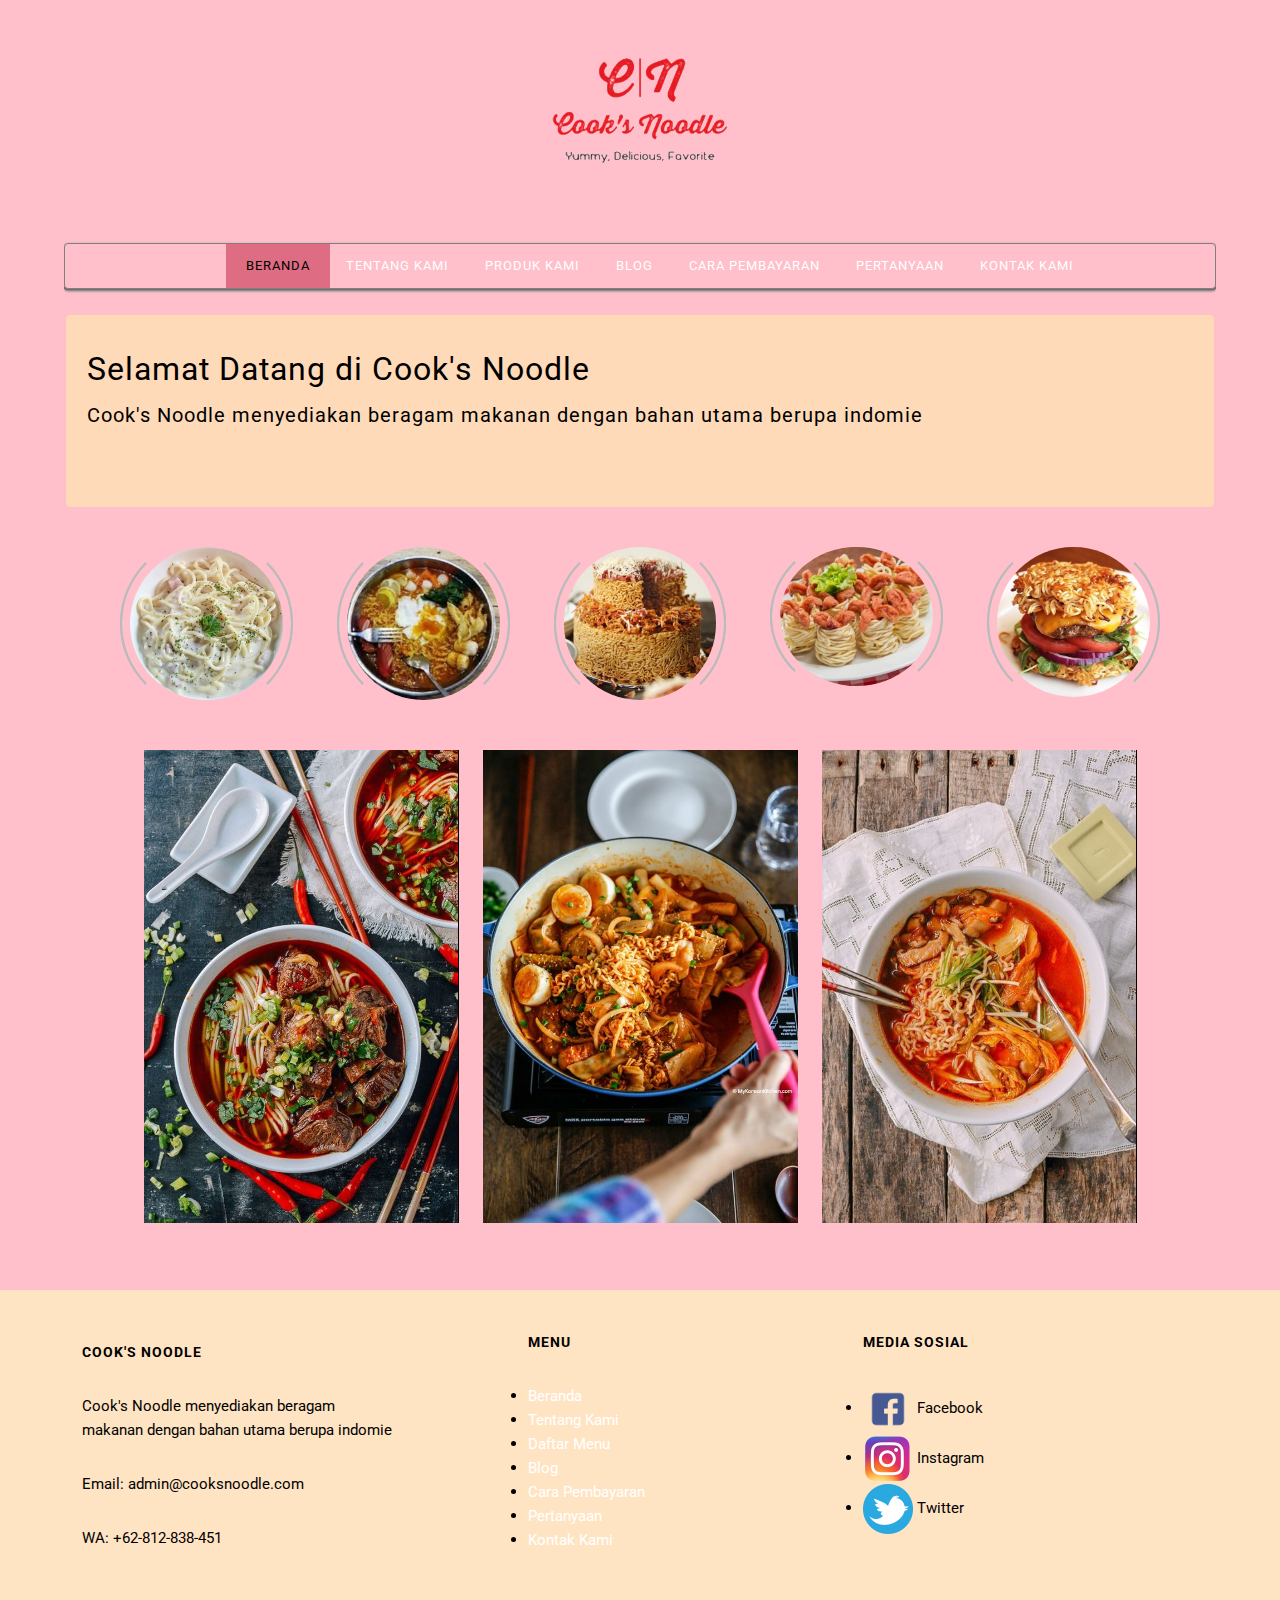
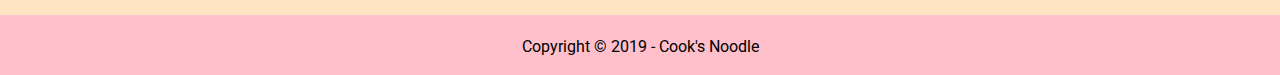
<file: index.html>
<!DOCTYPE html>
<html lang="en">
<head>
    <meta charset="UTF-8">
    <meta name="viewport" content="width=device-width, initial-scale=1.0">
    <meta http-equiv="X-UA-Compatible" content="ie=edge">
    
    <!-- start title-->
    <title>Cook's Noodle</title>
    <!-- End title-->

    <!-- Start Description-->
    <meta type="description" content="cook's noodle">
    <!-- End Description-->

    <!-- Start CSS -->
    <link rel="stylesheet" href="styles/styles.css">
    <!-- End CSS -->
    <!-- css bookstrap -->
    <!-- <link rel="stylesheet" href="https://stackpath.bootstrapcdn.com/bootstrap/4.3.1/css/bootstrap.min.css" integrity="sha384-ggOyR0iXCbMQv3Xipma34MD+dH/1fQ784/j6cY/iJTQUOhcWr7x9JvoRxT2MZw1T" crossorigin="anonymous"> -->
    <!-- css bookstrap -->
    <style>
        body {
            background: pink;
        }

        .jumbotron {
            background: peachpuff;
            width: 89.55%;
            height: 150px;
        }
    </style>
</head>
<body>
    <!-- Start Logo-->
    <div class="container logo">
        <a href="" title="Cook's Noodle">
            <img src="images/logo-cooks-noodle.png" alt="Logo Cook's Noodle" width="200">
        </a>
    </div>
    <!-- End Logo-->

    <!-- Start MEnu Primer-->
    

    <div class="container menu-primer">
        <ul>
            <li>
                <a href="index.html" title="Beranda" class="active">Beranda</a>
            </li>
            <li>
                <a href="tentang.html" title="Tentang Kami">Tentang Kami</a>
            </li>
            <li>
                <a href="daftar.html" title="Daftar Menu">Produk Kami</a>
            </li>
            <li>
                <a href="blog.html" title="Blog">Blog</a>
            </li>
            <li>
                <a href="pembayaran.html" title="Cara Pembayaran">Cara Pembayaran</a>
            </li>
            <li>
                <a href="pertanyaan.html" title="Pertanyaan">Pertanyaan</a>
            </li>
            <li>
                <a href="kontak.html" title="Kontak Kami">Kontak Kami</a>
            </li>
        </ul>
    </div>
    <!-- End MEnu Primer-->

    <!-- Start Jumbotron-->
    <div class="container jumbotron">
        <h1>Selamat Datang di Cook's Noodle</h1>
        <h3>Cook's Noodle menyediakan beragam makanan dengan bahan utama berupa indomie</h3>
    </div>
    <!-- End Jumbotron-->


    <!-- start hover -->
    <div class="container effect">
            <figure class="snip1566">
                <img src="images/mie5.jpg" alt="sq-sample14" />
                <figcaption><i class="ion-android-star-outline"></i></figcaption>
                <a href="#"></a>
            </figure>
            <figure class="snip1566"><img src="images/mie1.jpg" alt="sq-sample17" />
                <figcaption><i class="ion-android-star-outline"></i></figcaption>
                <a href="#"></a>
            </figure>
            <figure class="snip1566"><img src="images/mie2.jpg" alt="sq-sample19" />
                <figcaption><i class="ion-android-star-outline"></i></figcaption>
                <a href="#"></a>
            </figure>
            <figure class="snip1566"><img src="images/mie3.jpg" alt="sq-sample20" />
                <figcaption><i class="ion-android-star-outline"></i></figcaption>
                <a href="#"></a>
            </figure>
            <figure class="snip1566"><img src="images/mie4.jpg" alt="sq-sample20" />
                <figcaption><i class="ion-android-star-outline"></i></figcaption>
                <a href="#"></a>
            </figure>
    </div>
    <!-- end hover -->

    <!-- start isi -->
    <div class="container center-div">
    <figure class="snip1440"><img src="images/mie10.jpg"  alt="sample54"/>
        <figcaption>
          <h3>Yummy...</h3>
          
        </figcaption><a href="#"></a>
      </figure>
      <figure class="snip1440"><img src="images/mie11.jpg" alt="sample73"/>
        <figcaption>
          <h3>Delicious...</h3>
        </figcaption><a href="#"></a>
      </figure>
      <figure class="snip1440"><img src="images/mie12.jpg" alt="sample58"/>
        <figcaption>
          <h3>Favorite...</h3>
        </figcaption><a href="#"></a>
      </figure>
    </div>
<!-- end isi -->



    <!-- Start Menu Sekunder-->
    <div class="container-full menu-sekunder bg-blue">
        <div class="container ">

            <!-- start cooks noodle -->
            <div class="menu-sekunder-one">
                <h4>Cook's Noodle</h4>
                <p>Cook's Noodle menyediakan beragam <br> makanan dengan bahan utama berupa indomie</p>
                <p>Email: <a href="mailto:admin@cooksnoodle.com" title="admin@cooksnoodle.com">admin@cooksnoodle.com</a></p>
                <p>WA: <a href="telp:+62-812-838-451" title="telp:+62-812-838-451">+62-812-838-451</a></p>
            </div>    
            <!-- end cooks noodle -->

            <!-- start menu -->
            <div class="menu-sekunder-two hide">
                <h4>Menu</h4>
                <ul>
                    <li>
                        <a href="index.html" title="Beranda">Beranda</a>
                    </li>
                    <li>
                        <a href="tentang.html" title="Tentang Kami">Tentang Kami</a>
                    </li>
                    <li>
                        <a href="daftar.html" title="Daftar Menu">Daftar Menu</a>
                    </li>
                    <li>
                        <a href="blog.html" title="Blog">Blog</a>
                    </li>
                    <li>
                        <a href="pembayaran.html" title="Cara Pembayaran">Cara Pembayaran</a>
                    </li>
                    <li>
                        <a href="pertanyaan.html" title="Pertanyaan">Pertanyaan</a>
                    </li>
                    <li>
                        <a href="kontak.html" title="Kontak Kami">Kontak Kami</a>
                    </li>
                </ul>
            </div>
            <!-- end menu -->

         <!-- start media sosial -->
     <div class="menu-sekunder-three hide">
        <h4>Media Sosial</h4>
        <ul>
            <li>
                <a href="https://facebook.com/" title="Facebook - Cook's Noodle">
                    <img src="images/face.png" alt="Logo Facebook"> Facebook
                </a>
            </li>
            <li>
                <a href="https://Instagram.com/" title="Instagram - Cook's Noodle">
                    <img src="images/insta.png" alt="Logo Instagram"> Instagram
                </a>
            </li>
            <li>
                <a href="https://twitter.com/login?lang=id" title="Twiter - Cook's Noodle">
                    <img src="images/twit.png" alt="Logo Twiter"> Twitter
                </a>
            </li>
        </ul>
    </div>
    <!-- end media sosial -->
</div>
</div>
<!-- End Menu Sekunder-->

<!-- Start Copy Right-->
<div class="container-copyright">
<p>Copyright &copy; 2019 - Cook's Noodle</p>
</div>
<!-- End Copy Right-->
</body>
</html>
</file>
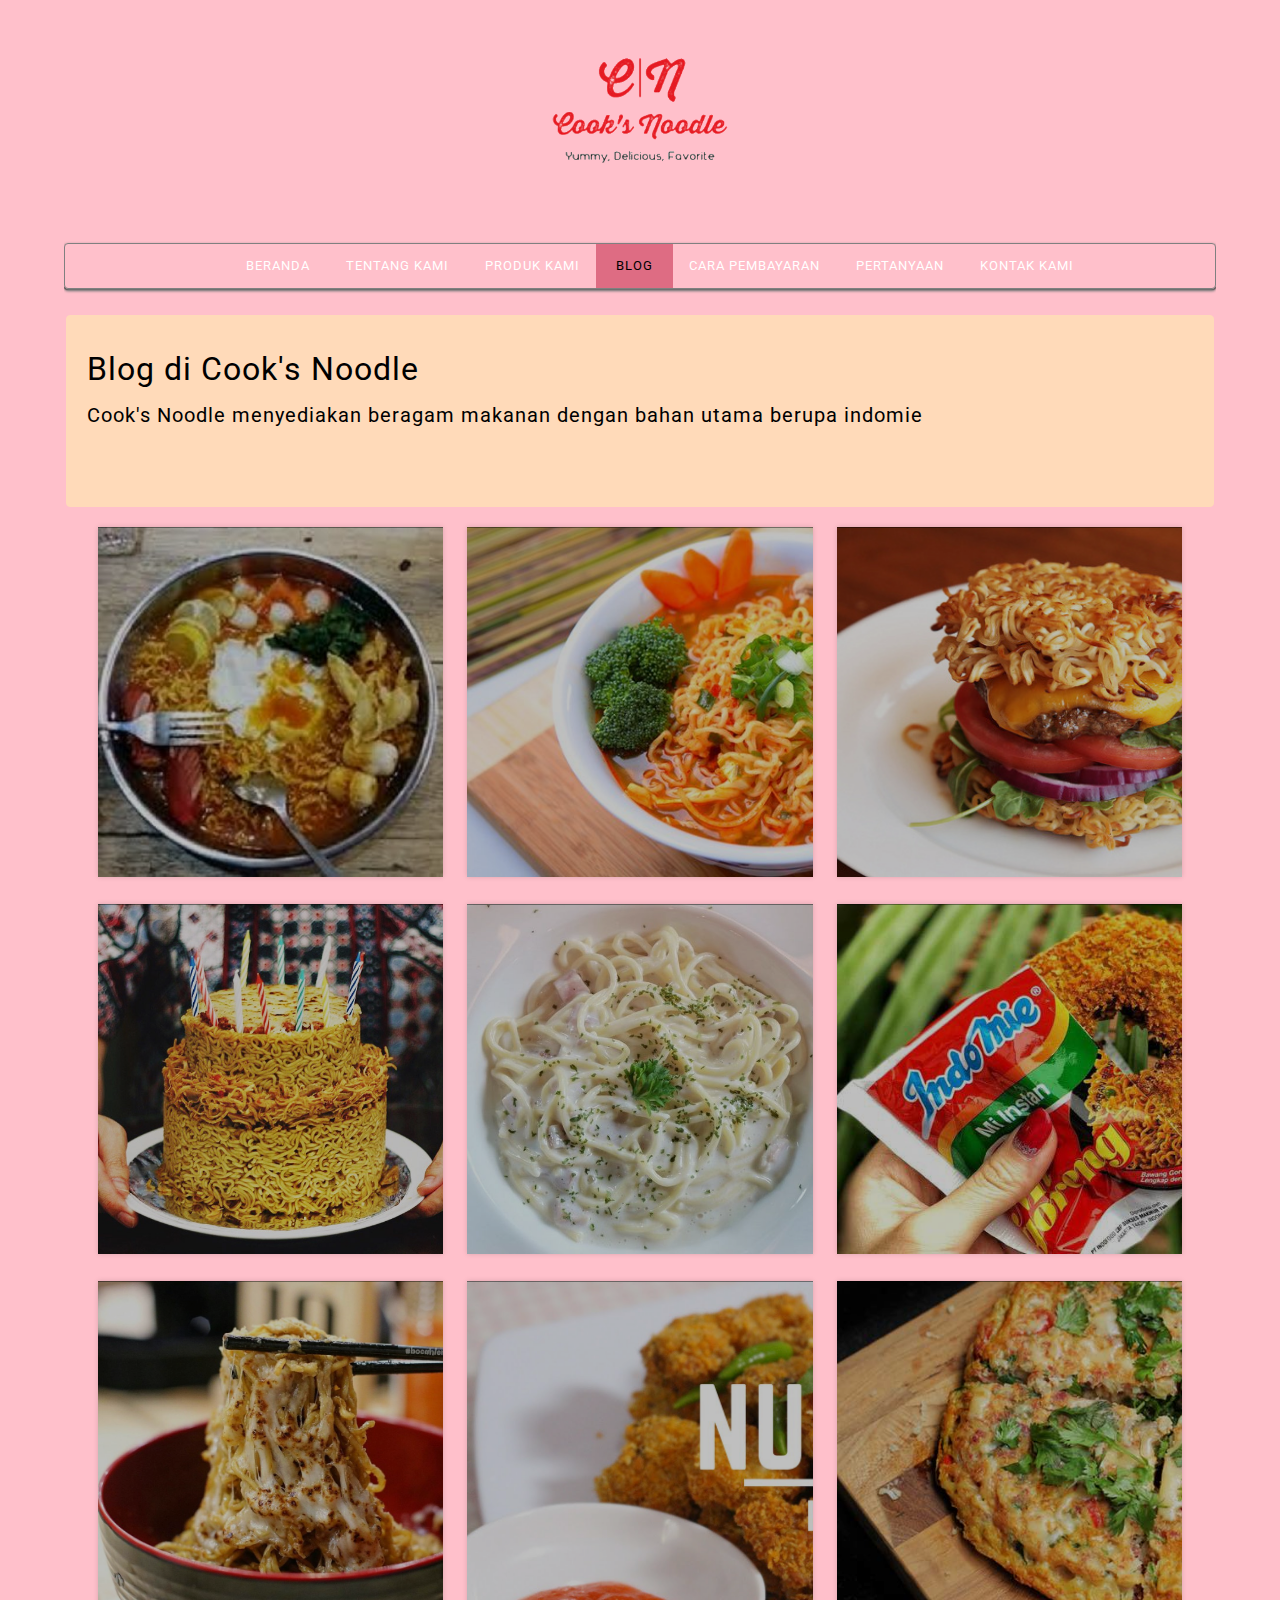
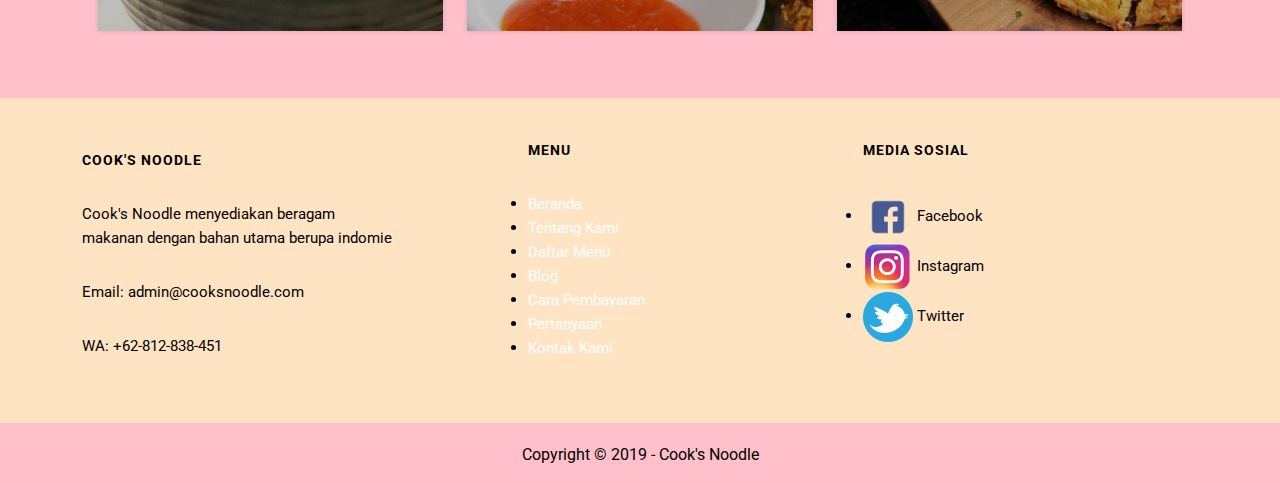
<file: blog.html>
<!DOCTYPE html>
<html lang="en">
<head>
    <meta charset="UTF-8">
    <meta name="viewport" content="width=device-width, initial-scale=1.0">
    <meta http-equiv="X-UA-Compatible" content="ie=edge">

    <!-- start title-->
    <title>Cook's Noodle</title>
    <!-- End title-->

    <!-- Start Description-->
    <meta type="description" content="cook's noodle">
    <!-- End Description-->

    <!-- Start CSS -->
    <link rel="stylesheet" href="styles/styles.css">
    <!-- End CSS -->
    <!-- css bookstrap -->
    <!-- <link rel="stylesheet" href="https://stackpath.bootstrapcdn.com/bootstrap/4.3.1/css/bootstrap.min.css" integrity="sha384-ggOyR0iXCbMQv3Xipma34MD+dH/1fQ784/j6cY/iJTQUOhcWr7x9JvoRxT2MZw1T" crossorigin="anonymous"> -->
    <!-- css bookstrap -->
    <style>
        body {
            background: pink;
        }

        .jumbotron {
            background: peachpuff;
            width: 89.55%;
            height: 150px;
        }
    </style>
</head>
<body>
  <!-- Start Logo-->
  <div class="container logo">
    <a href="" title="Cook's Noodle">
        <img src="images/logo-cooks-noodle.png" alt="Logo Cook's Noodle" width="200">
    </a>
</div>
    <!-- End Logo-->

    <!-- Start MEnu Primer-->
    <div class="container menu-primer">
        <ul>
            <li>
                <a href="index.html" title="Beranda" >Beranda</a>
            </li>
            <li>
                <a href="tentang.html" title="Tentang Kami">Tentang Kami</a>
            </li>
            <li>
                <a href="daftar.html" title="Daftar Menu">Produk Kami</a>
            </li>
            <li>
                <a href="blog.html" title="Blog" class="active">Blog</a>
            </li>
            <li>
                <a href="pembayaran.html" title="Cara Pembayaran">Cara Pembayaran</a>
            </li>
            <li>
                <a href="pertanyaan.html" title="Pertanyaan">Pertanyaan</a>
            </li>
            <li>
                <a href="kontak.html" title="Kontak Kami">Kontak Kami</a>
            </li>
        </ul>
    </div>
    <!-- End MEnu Primer-->

    <!-- Start Jumbotron-->
    <div class="container jumbotron">
        <h1>Blog di Cook's Noodle</h1>
        <h3>Cook's Noodle menyediakan beragam makanan dengan bahan utama berupa indomie</h3>
    </div>
    <!-- End Jumbotron-->

    <!-- start blog -->
    <div class="container center-div">
        <figure class="snip1567">
            <img src="images/mie1.jpg" alt="sample88" />
            <figcaption>
              <h3>Mie Rebus Spesial</h3>
              <p>Which is worse, that everyone has his price, or that the price is always so low.</p>
            </figcaption>
            <div class="hover"></div><i class="ion-android-add"></i>
            <a href="#"></a>
          </figure>
          <figure class="snip1567"><img src="images/mie6.jpg" alt="sample100" />
            <figcaption>
              <h3>Mie Kari Pedas</h3>
              <p>I'm killing time while I wait for life to shower me with meaning and happiness.</p>
            </figcaption>
            <div class="hover"></div><i class="ion-android-add"></i>
            <a href="#"></a>
          </figure>
          <figure class="snip1567"><img src="images/mie7.jpg" width=400px; alt="sample96" />
            <figcaption>
              <h3>Indomie Burger</h3>
              <p> – Burger biasanya diisi dengan adonan daging atau ayam, sayuran, acar, serta saus. Tapi, sebuah restoran di Australia membuat variasi baru dengan menyajikan burger isi indomie goreng.</p>
            </figcaption>
            <div class="hover"></div><i class="ion-android-add"></i>
            <a href="#"></a>
          </figure>
          <figure class="snip1567">
                <img src="images/mie8.jpg" alt="sample88" />
                <figcaption>
                  <h3>Indomie Tart</h3>
                  <p>Kalau biasanya kue ulang tahun itu identik dengan yang manis-manis, tapi kini sepertinya Netizen mulai mencoba dengan sesuatu yang lebih baru dan tidak biasa, yaitu merayakan hari spesial tersebut dengan kue tart yang terbuat dari mie.</p>
                </figcaption>
                <div class="hover"></div><i class="ion-android-add"></i>
                <a href="#"></a>
              </figure>
              <figure class="snip1567"><img src="images/mie5.jpg" alt="sample100" />
                <figcaption>
                  <h3>Indomie Carbonara</h3>
                  <p>Kreasi Indomie Carbonara ini nggak kalah nikmat dengan pasta Carbonara yang suka kamu makan di kafe dan resto. Modalnya hanya Indomie, masak dengan susu, keju, bumbu Indomie lengkap beserta dengan topping jamur dan daging asap, Mie Carbonara a la kamu udah siap disantap deh. Kreasi Indomie satu ini sih cocok banget jadi menu anak kosan.</p>
                </figcaption>
                <div class="hover"></div><i class="ion-android-add"></i>
                <a href="#"></a>
              </figure>
              <figure class="snip1567"><img src="images/mie9.jpg" alt="sample96" />
                <figcaption>
                  <h3>Indomie Donat</h3>
                  <p>Donat indomie salah satu yang lagi hits sekarang, membuat si pendengar merasa penasaran jika mendengar kata donat indomie, bisa bayangkan donat? tetapi bahan dasarnya indomie? pasti enak dan gurih yaa . Penasarankan bagaimana cara membuat makanan enak dan viral ini ? silakan membeli di toko kami. </p>
                </figcaption>
                <div class="hover"></div><i class="ion-android-add"></i>
                <a href="#"></a>
              </figure>
              <figure class="snip1567">
                    <img src="images/ii.jpg" alt="sample88" />
                    <figcaption>
                      <h3>Indomie Mozarela</h3>
                      <p>Nah kalau kreasi Indomie yang ini sih udah next level banget. Udah mie goreng, pakai keju mozarella lagi. Indomie kan selalu diasosiasikan dengan makanan yang bersahabat di kantong, sedangkan mozarella termasuk salah satu item yang mahal.</p>
                    </figcaption>
                    <div class="hover"></div><i class="ion-android-add"></i>
                    <a href="#"></a>
                  </figure>
                  <figure class="snip1567"><img src="images/nu.jpg" alt="sample100" />
                    <figcaption>
                      <h3>Indomie Nugget</h3>
                      <p>Nugget mie memiliki bentuk yang tak jauh beda dengan nugget pada umumnya, yakni tekstur crispy diluar serta lembut dan enak rasanya. Nugget mie instan ini bisa menjadi alternative lauk yang enak dan murah meriah, terutama bagi anak-anak penggemar mie instan.</p>
                    </figcaption>
                    <div class="hover"></div><i class="ion-android-add"></i>
                    <a href="#"></a>
                  </figure>
                  <figure class="snip1567"><img src="images/ju.jpg" alt="sample96" />
                    <figcaption>
                      <h3>Martabak Indomie</h3>
                      <p>Ada yang menyebutnya omelet mie, ada juga yang bilangnya pizza mie. Sebenarnya tergantung penyajian dan juga topping-nya aja sih. Kalau pizza mie, biasanya ditambahin dengan saus tomat, jamur, sosis dan juga mozarella. Kalau omelete mie, biasanya disajiin hanya dengan saus aja. </p>
                    </figcaption>
                    <div class="hover"></div><i class="ion-android-add"></i>
                    <a href="#"></a>
                  </figure>
    </div>
    <!-- end blog -->

    

      <!-- Start Menu Sekunder-->
      <div class="container-full menu-sekunder bg-blue">
            <div class="container ">
    
                <!-- start cooks noodle -->
                <div class="menu-sekunder-one">
                    <h4>Cook's Noodle</h4>
                    <p>Cook's Noodle menyediakan beragam <br> makanan dengan bahan utama berupa indomie</p>
                    <p>Email: <a href="mailto:admin@cooksnoodle.com" title="admin@cooksnoodle.com">admin@cooksnoodle.com</a></p>
                    <p>WA: <a href="telp:+62-812-838-451" title="telp:+62-812-838-451">+62-812-838-451</a></p>
                </div>    
                <!-- end cooks noodle -->
    
                <!-- start menu -->
                <div class="menu-sekunder-two hide">
                    <h4>Menu</h4>
                    <ul>
                        <li>
                            <a href="index.html" title="Beranda">Beranda</a>
                        </li>
                        <li>
                            <a href="tentang.html" title="Tentang Kami">Tentang Kami</a>
                        </li>
                        <li>
                            <a href="daftar.html" title="Daftar Menu">Daftar Menu</a>
                        </li>
                        <li>
                            <a href="blog.html" title="Blog">Blog</a>
                        </li>
                        <li>
                            <a href="pembayaran.html" title="Cara Pembayaran">Cara Pembayaran</a>
                        </li>
                        <li>
                            <a href="pertanyaan.html" title="Pertanyaan">Pertanyaan</a>
                        </li>
                        <li>
                            <a href="kontak.html" title="Kontak Kami">Kontak Kami</a>
                        </li>
                    </ul>
                </div>
                <!-- end menu -->
    
                 <!-- start media sosial -->
            <div class="menu-sekunder-three hide">
                <h4>Media Sosial</h4>
                <ul>
                    <li>
                        <a href="https://facebook.com/" title="Facebook - Cook's Noodle">
                            <img src="images/face.png" alt="Logo Facebook"> Facebook
                        </a>
                    </li>
                    <li>
                        <a href="https://Instagram.com/" title="Instagram - Cook's Noodle">
                            <img src="images/insta.png" alt="Logo Instagram"> Instagram
                        </a>
                    </li>
                    <li>
                        <a href="https://Twiter.com/" title="Twiter - Cook's Noodle">
                            <img src="images/twit.png" alt="Logo Twiter"> Twitter
                        </a>
                    </li>
                </ul>
            </div>
            <!-- end media sosial -->
        </div>
    </div>
    <!-- End Menu Sekunder-->

    <!-- Start Copy Right-->
    <div class="container-copyright">
        <p>Copyright &copy; 2019 - Cook's Noodle</p>
    </div>
    <!-- End Copy Right-->
</body>
</html>
</file>
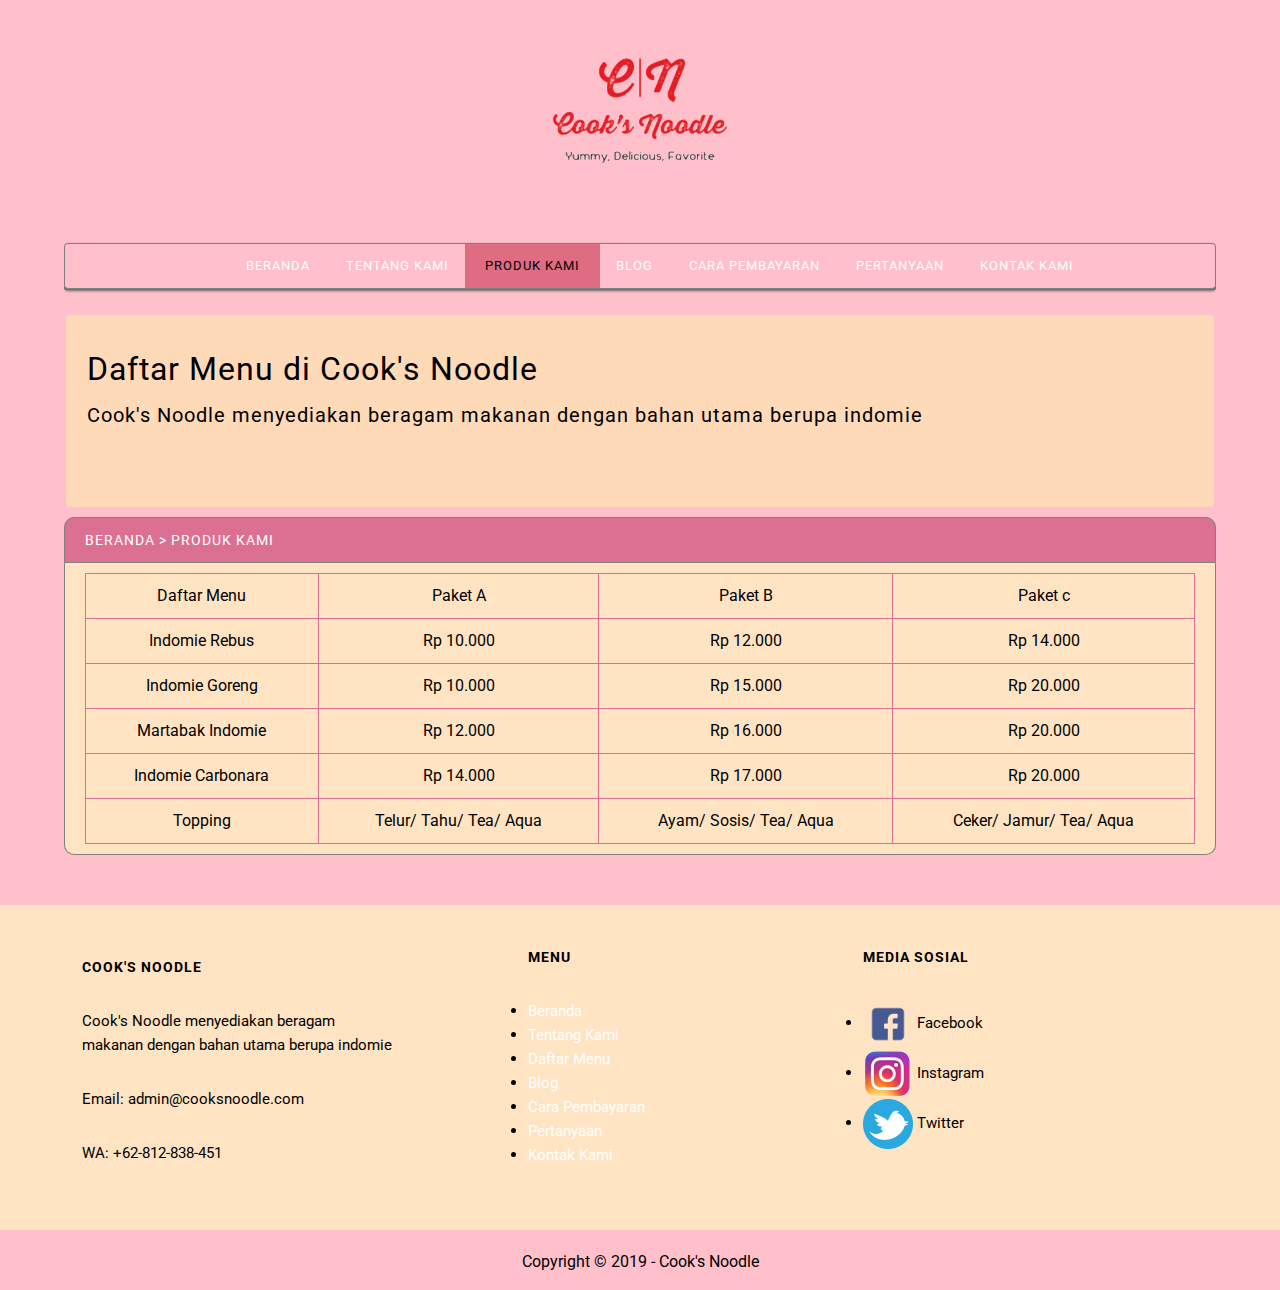
<file: daftar.html>
<!DOCTYPE html>
<html lang="en">
<head>
    <meta charset="UTF-8">
    <meta name="viewport" content="width=device-width, initial-scale=1.0">
    <meta http-equiv="X-UA-Compatible" content="ie=edge">

    <!-- start title-->
    <title>Cook's Noodle</title>
    <!-- End title-->

    <!-- Start Description-->
    <meta type="description" content="cook's noodle">
    <!-- End Description-->

   <!-- Start CSS -->
   <link rel="stylesheet" href="styles/styles.css">
   <!-- End CSS -->

   <!-- css bookstrap -->
   <!-- <link rel="stylesheet" href="https://stackpath.bootstrapcdn.com/bootstrap/4.3.1/css/bootstrap.min.css" integrity="sha384-ggOyR0iXCbMQv3Xipma34MD+dH/1fQ784/j6cY/iJTQUOhcWr7x9JvoRxT2MZw1T" crossorigin="anonymous"> -->
   <!-- css bookstrap -->
   <style>
        body {
            background: pink;
        }

        .jumbotron {
            background: peachpuff;
            width: 89.55%;
            height: 150px;
        }
    </style>
</head>
<body>
    <!-- Start Logo-->
    <div class="container logo">
        <a href="" title="Cook's Noodle">
            <img src="images/logo-cooks-noodle.png" alt="Logo Cook's Noodle" width="200">
        </a>
    </div>
        <!-- End Logo-->
    
        <!-- Start MEnu Primer-->
        <div class="container menu-primer">
            <ul>
                <li>
                    <a href="index.html" title="Beranda" >Beranda</a>
                </li>
                <li>
                    <a href="tentang.html" title="Tentang Kami">Tentang Kami</a>
                </li>
                <li>
                    <a href="daftar.html" title="Daftar Menu" class="active">Produk Kami</a>
                </li>
                <li>
                    <a href="blog.html" title="Blog">Blog</a>
                </li>
                <li>
                    <a href="pembayaran.html" title="Cara Pembayaran">Cara Pembayaran</a>
                </li>
                <li>
                    <a href="pertanyaan.html" title="Pertanyaan">Pertanyaan</a>
                </li>
                <li>
                    <a href="kontak.html" title="Kontak Kami">Kontak Kami</a>
                </li>
            </ul>
        </div>
        <!-- End MEnu Primer-->

    <!-- Start Jumbotron-->
    <div class="container jumbotron">
        <h1>Daftar Menu di Cook's Noodle</h1>
        <h3>Cook's Noodle menyediakan beragam makanan dengan bahan utama berupa indomie</h3>
    </div>
    <!-- End Jumbotron-->

    <!-- start Daftar -->
    <div class="container">
        <div class="box-heading">
            <h4>
                    <a href="index.html" title="Beranda">Beranda</a>
                    > Produk Kami</h4>
        </div>
        <div class="box-isi" class="layanan-tabel">
            <table border="1" cellpadding="10" class="layanan-table">
                <thead>
                    <tr>
                        <td>Daftar Menu</td>
                        <td>Paket A</td>
                        <td>Paket B</td>
                        <td>Paket c</td>                 
                    </tr>
                </thead>
                <tbody>
                    <tr>
                        <td>Indomie Rebus</td>
                        <td>Rp 10.000</td>
                        <td>Rp 12.000</td>
                        <td>Rp 14.000</td>
                    </tr>
                    <tr>
                        <td>Indomie Goreng</td>
                        <td>Rp 10.000</td>
                        <td>Rp 15.000</td>
                        <td>Rp 20.000</td>
                    </tr>
                    <tr>
                        <td>Martabak Indomie</td>
                        <td>Rp 12.000</td>
                        <td>Rp 16.000</td>
                        <td>Rp 20.000</td>
                    </tr>
                    <tr>
                        <td>Indomie Carbonara</td>
                        <td>Rp 14.000</td>
                        <td>Rp 17.000</td>
                        <td>Rp 20.000</td>
                    </tr>
                </tbody>
                <tfoot>
                    <tr>
                        <td>Topping</td>
                        <td>Telur/ Tahu/ Tea/ Aqua</td>
                        <td>Ayam/ Sosis/ Tea/ Aqua</td>
                        <td>Ceker/ Jamur/ Tea/ Aqua</td>
                    </tr>
                </tfoot>
            </table>
        </div>
    </div>
    <!-- End Daftar -->

      <!-- Start Menu Sekunder-->
      <div class="container-full menu-sekunder bg-blue">
            <div class="container ">
    
                <!-- start cooks noodle -->
                <div class="menu-sekunder-one">
                    <h4>Cook's Noodle</h4>
                    <p>Cook's Noodle menyediakan beragam <br> makanan dengan bahan utama berupa indomie</p>
                    <p>Email: <a href="mailto:admin@cooksnoodle.com" title="admin@cooksnoodle.com">admin@cooksnoodle.com</a></p>
                    <p>WA: <a href="telp:+62-812-838-451" title="telp:+62-812-838-451">+62-812-838-451</a></p>
                </div>    
                <!-- end cooks noodle -->
    
                <!-- start menu -->
                <div class="menu-sekunder-two hide">
                    <h4>Menu</h4>
                    <ul>
                        <li>
                            <a href="index.html" title="Beranda">Beranda</a>
                        </li>
                        <li>
                            <a href="tentang.html" title="Tentang Kami">Tentang Kami</a>
                        </li>
                        <li>
                            <a href="daftar.html" title="Daftar Menu">Daftar Menu</a>
                        </li>
                        <li>
                            <a href="blog.html" title="Blog">Blog</a>
                        </li>
                        <li>
                            <a href="pembayaran.html" title="Cara Pembayaran">Cara Pembayaran</a>
                        </li>
                        <li>
                            <a href="pertanyaan.html" title="Pertanyaan">Pertanyaan</a>
                        </li>
                        <li>
                            <a href="kontak.html" title="Kontak Kami">Kontak Kami</a>
                        </li>
                    </ul>
                </div>
                <!-- end menu -->
    
               <!-- start media sosial -->
            <div class="menu-sekunder-three hide">
                <h4>Media Sosial</h4>
                <ul>
                    <li>
                        <a href="https://facebook.com/" title="Facebook - Cook's Noodle">
                            <img src="images/face.png" alt="Logo Facebook"> Facebook
                        </a>
                    </li>
                    <li>
                        <a href="https://Instagram.com/" title="Instagram - Cook's Noodle">
                            <img src="images/insta.png" alt="Logo Instagram"> Instagram
                        </a>
                    </li>
                    <li>
                        <a href="https://Twiter.com/" title="Twiter - Cook's Noodle">
                            <img src="images/twit.png" alt="Logo Twiter"> Twitter
                        </a>
                    </li>
                </ul>
            </div>
            <!-- end media sosial -->
        </div>
    </div>
    <!-- End Menu Sekunder-->

    <!-- Start Copy Right-->
    <div class="container-copyright">
        <p>Copyright &copy; 2019 - Cook's Noodle</p>
    </div>
    <!-- End Copy Right-->
</body>
</html>
</file>
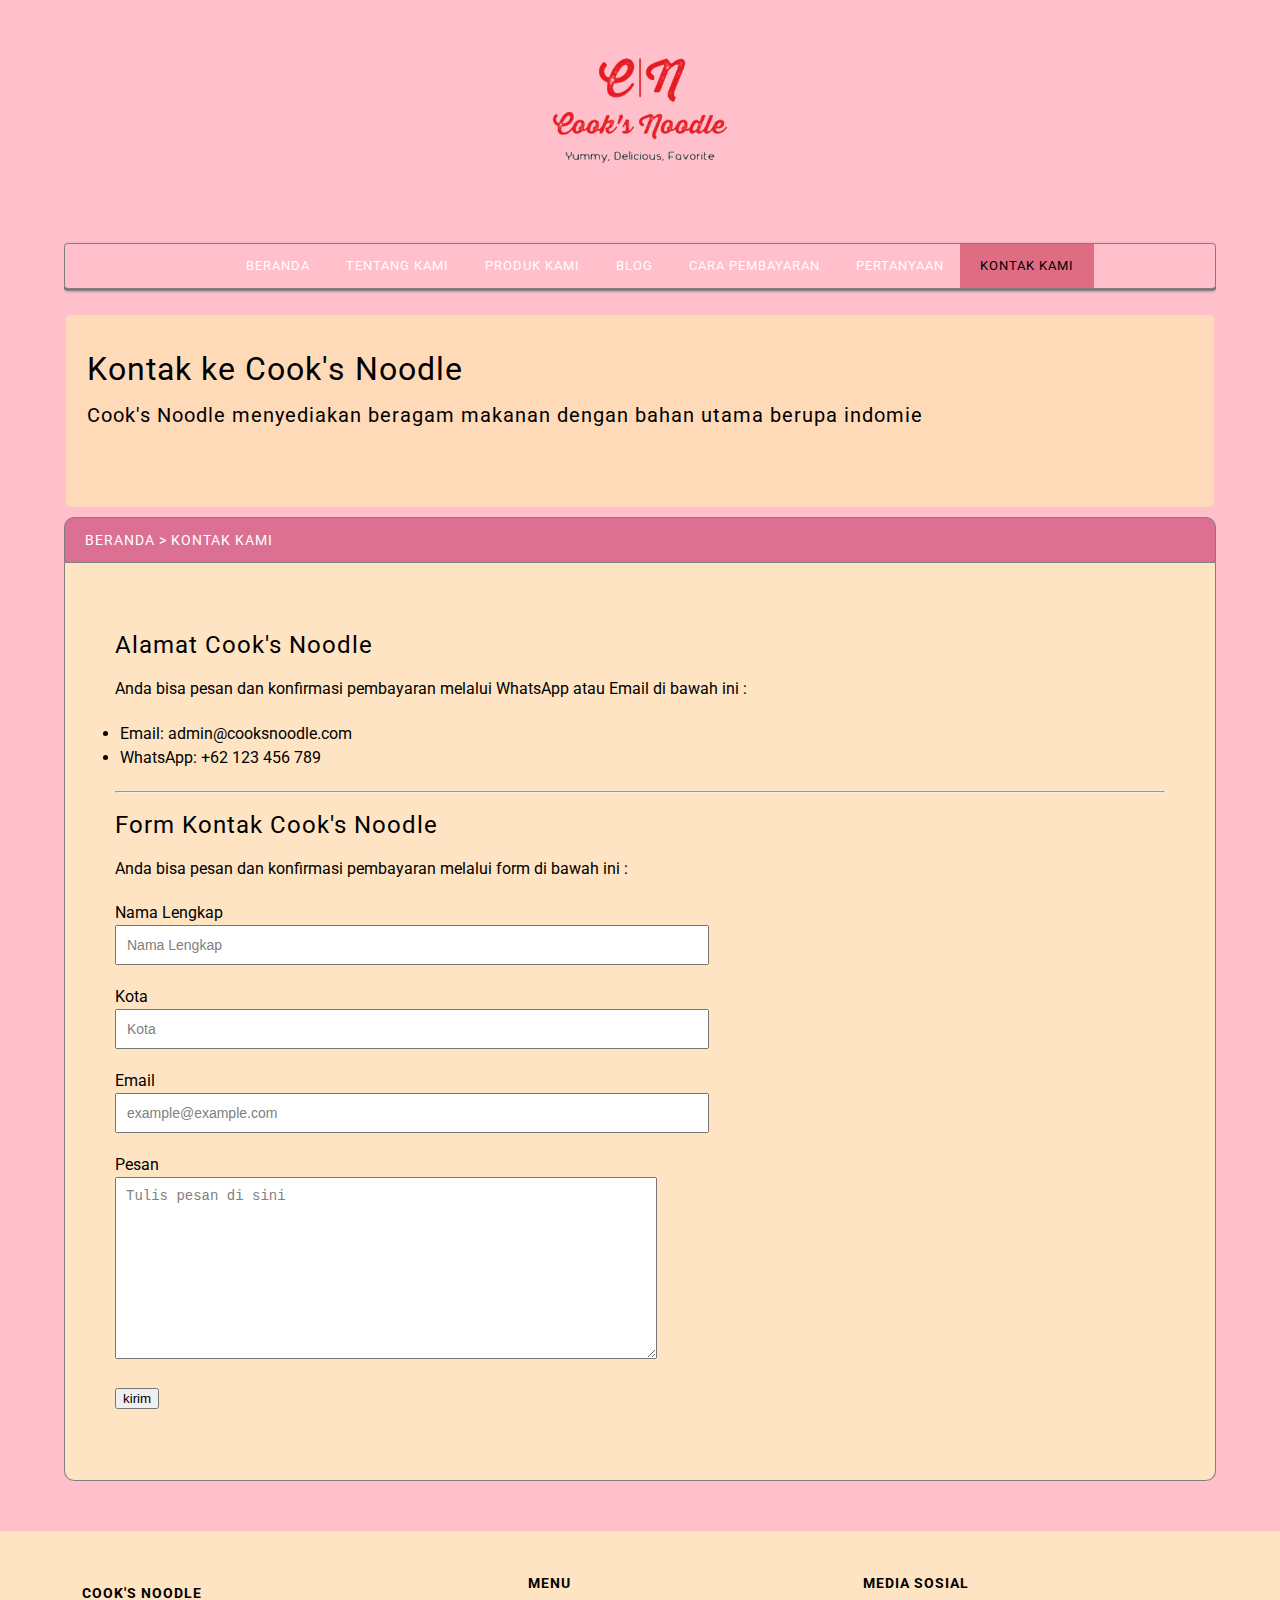
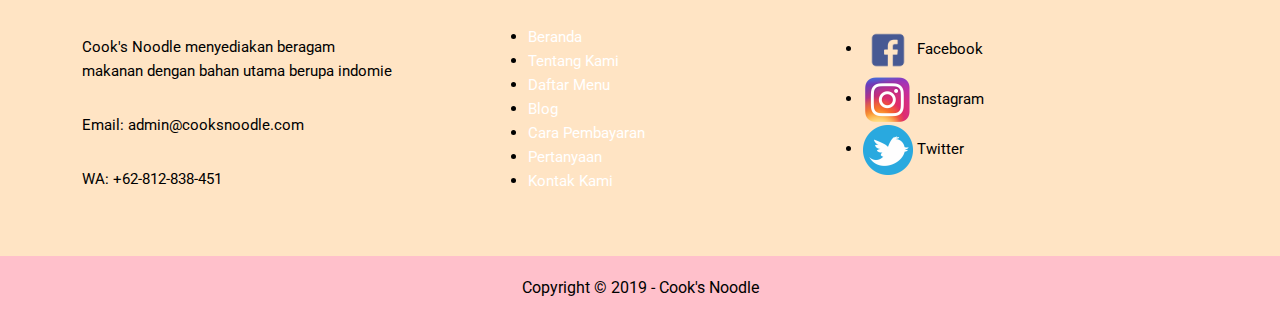
<file: kontak.html>
<!DOCTYPE html>
<html lang="en">
<head>
    <meta charset="UTF-8">
    <meta name="viewport" content="width=device-width, initial-scale=1.0">
    <meta http-equiv="X-UA-Compatible" content="ie=edge">

    <!-- start title-->
    <title>Cook's Noodle</title>
    <!-- End title-->

    <!-- Start Description-->
    <meta type="description" content="cook's noodle">
    <!-- End Description-->

    <!-- Start CSS -->
    <link rel="stylesheet" href="styles/styles.css">
    <!-- End CSS -->
    <!-- css bookstrap -->
    <!-- <link rel="stylesheet" href="https://stackpath.bootstrapcdn.com/bootstrap/4.3.1/css/bootstrap.min.css" integrity="sha384-ggOyR0iXCbMQv3Xipma34MD+dH/1fQ784/j6cY/iJTQUOhcWr7x9JvoRxT2MZw1T" crossorigin="anonymous"> -->
    <!-- css bookstrap -->
    <style>
            body {
                background: pink;
            }
    
            .jumbotron {
                background: peachpuff;
                width: 89.55%;
                height: 150px;
            }
        </style>
    
</head>
<body>
   <!-- Start Logo-->
   <div class="container logo">
        <a href="" title="Cook's Noodle">
            <img src="images/logo-cooks-noodle.png" alt="Logo Cook's Noodle" width="200">
        </a>
    </div>
    <!-- End Logo-->

    <!-- Start MEnu Primer-->
    <div class="container menu-primer">
        <ul>
            <li>
                <a href="index.html" title="Beranda" >Beranda</a>
            </li>
            <li>
                <a href="tentang.html" title="Tentang Kami">Tentang Kami</a>
            </li>
            <li>
                <a href="daftar.html" title="Daftar Menu">Produk Kami</a>
            </li>
            <li>
                <a href="blog.html" title="Blog">Blog</a>
            </li>
            <li>
                <a href="pembayaran.html" title="Cara Pembayaran">Cara Pembayaran</a>
            </li>
            <li>
                <a href="pertanyaan.html" title="Pertanyaan">Pertanyaan</a>
            </li>
            <li>
                <a href="kontak.html" title="Kontak Kami" class="active">Kontak Kami</a>
            </li>
        </ul>
    </div>
    <!-- End MEnu Primer-->

    <!-- Start Jumbotron-->
    <div class="container jumbotron">
        <h1>Kontak ke Cook's Noodle</h1>
        <h3>Cook's Noodle menyediakan beragam makanan dengan bahan utama berupa indomie</h3>
    </div>
    <!-- End Jumbotron-->

    <!-- Start Alamat -->
    <div class="container">
        <div class="box-heading">
            <h4>
                    <a href="index.html" title="Beranda">Beranda</a>
                    > Kontak Kami</h4>
        </div>
        <div class="box-isi kont">
            <h2>Alamat Cook's Noodle</h2>
            <p>Anda bisa pesan dan konfirmasi pembayaran melalui WhatsApp atau Email di bawah ini : </p>
            <ul>
                <li>Email: <a href="mailto:admin@cooksnoodle.com" title="admin@cooksnoodle.com"></a>admin@cooksnoodle.com</li>
                <li>WhatsApp: <a href="tel:+62 123 456 789" title="+62 123 456 789"></a>+62 123 456 789</li>
            </ul>
            <!-- Start Alamat -->
            <hr>
            <!-- Start Form -->
            <h2>Form Kontak Cook's Noodle</h2>
            <p>Anda bisa pesan dan konfirmasi pembayaran melalui form di bawah ini :</p>

            <form action="" class="contact-form">
                <div>
                    <label for="nama">Nama Lengkap</label>
                    <br>
                    <input type="text" placeholder="Nama Lengkap" size="68" for="nama" id="nama">
                </div>
                <div>
                    <label for="kota">Kota</label>
                    <br>
                    <input type="text" placeholder="Kota" size="68" for="kota" id="kota">
                </div>
                
                <div>
                <label for="email">Email</label>
                <br>
                <input type="email" placeholder="example@example.com" size="68" for="email" id="email">
                </div>

                <div>
                <label for="pesan">Pesan</label>
                <br>
                <textarea placeholder="Tulis pesan di sini"  for="pesan" id="pesan"cols="60" rows="10"></textarea>
                </div>
                
                <div>
                <input type="submit" name="kirim" id="kirim" size="50" value="kirim">
                </div>  

            </form>
            </div>
        </div>
    <!-- End Form -->

    <!-- Start Menu Sekunder-->
    <div class="container-full menu-sekunder bg-blue">
            <div class="container ">
    
                <!-- start cooks noodle -->
                <div class="menu-sekunder-one">
                    <h4>Cook's Noodle</h4>
                    <p>Cook's Noodle menyediakan beragam <br> makanan dengan bahan utama berupa indomie</p>
                    <p>Email: <a href="mailto:admin@cooksnoodle.com" title="admin@cooksnoodle.com">admin@cooksnoodle.com</a></p>
                    <p>WA: <a href="telp:+62-812-838-451" title="telp:+62-812-838-451">+62-812-838-451</a></p>
                </div>    
                <!-- end cooks noodle -->
    
                <!-- start menu -->
                <div class="menu-sekunder-two hide">
                    <h4>Menu</h4>
                    <ul>
                        <li>
                            <a href="index.html" title="Beranda">Beranda</a>
                        </li>
                        <li>
                            <a href="tentang.html" title="Tentang Kami">Tentang Kami</a>
                        </li>
                        <li>
                            <a href="daftar.html" title="Daftar Menu">Daftar Menu</a>
                        </li>
                        <li>
                            <a href="blog.html" title="Blog">Blog</a>
                        </li>
                        <li>
                            <a href="pembayaran.html" title="Cara Pembayaran">Cara Pembayaran</a>
                        </li>
                        <li>
                            <a href="pertanyaan.html" title="Pertanyaan">Pertanyaan</a>
                        </li>
                        <li>
                            <a href="kontak.html" title="Kontak Kami">Kontak Kami</a>
                        </li>
                    </ul>
                </div>
                <!-- end menu -->
    
   <!-- start media sosial -->
   <div class="menu-sekunder-three hide">
    <h4>Media Sosial</h4>
    <ul>
        <li>
            <a href="https://facebook.com/" title="Facebook - Cook's Noodle">
                <img src="images/face.png" alt="Logo Facebook"> Facebook
            </a>
        </li>
        <li>
            <a href="https://Instagram.com/" title="Instagram - Cook's Noodle">
                <img src="images/insta.png" alt="Logo Instagram"> Instagram
            </a>
        </li>
        <li>
            <a href="https://Twiter.com/" title="Twiter - Cook's Noodle">
                <img src="images/twit.png" alt="Logo Twiter"> Twitter
            </a>
        </li>
    </ul>
</div>
<!-- end media sosial -->
</div>
</div>
<!-- End Menu Sekunder-->

<!-- Start Copy Right-->
<div class="container-copyright">
<p>Copyright &copy; 2019 - Cook's Noodle</p>
</div>
<!-- End Copy Right-->
</body>
</html>
</file>
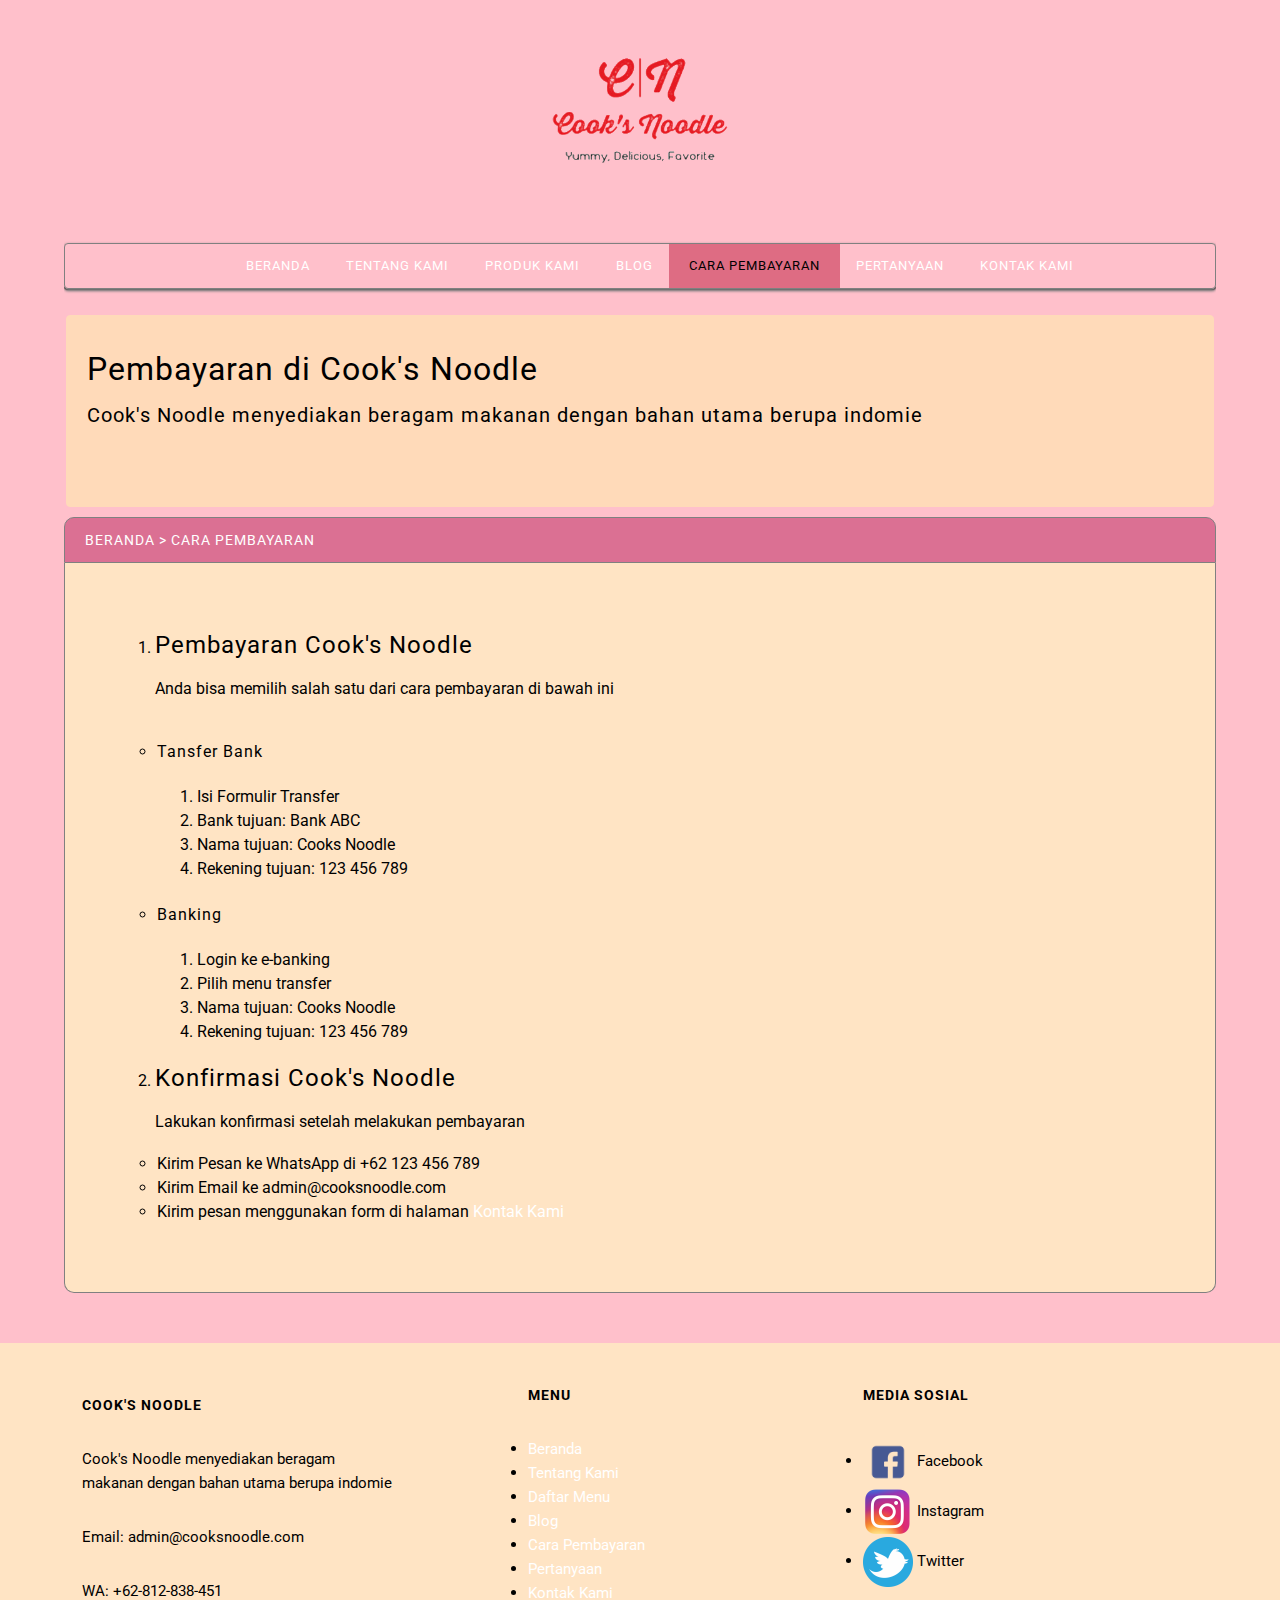
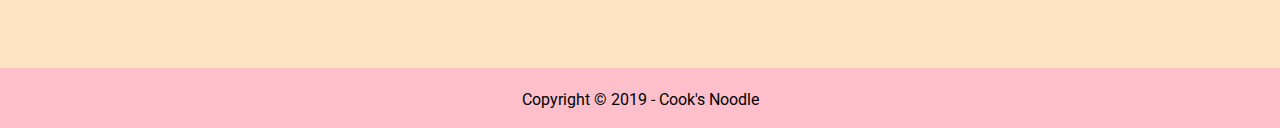
<file: pembayaran.html>
<!DOCTYPE html>
<html lang="en">
<head>
    <meta charset="UTF-8">
    <meta name="viewport" content="width=device-width, initial-scale=1.0">
    <meta http-equiv="X-UA-Compatible" content="ie=edge">

    <!-- start title-->
    <title>Cook's Noodle</title>
    <!-- End title-->

    <!-- Start Description-->
    <meta type="description" content="cook's noodle">
    <!-- End Description-->

    <!-- Start CSS -->
    <link rel="stylesheet" href="styles/styles.css">
    <!-- End CSS -->
    <!-- css bookstrap -->
    <!-- <link rel="stylesheet" href="https://stackpath.bootstrapcdn.com/bootstrap/4.3.1/css/bootstrap.min.css" integrity="sha384-ggOyR0iXCbMQv3Xipma34MD+dH/1fQ784/j6cY/iJTQUOhcWr7x9JvoRxT2MZw1T" crossorigin="anonymous"> -->
    <!-- css bookstrap -->
    <style>
            body {
                background: pink;
            }
    
            .jumbotron {
                background: peachpuff;
                width: 89.55%;
                height: 150px;
            }
        </style>
    
</head>
<body>
 <!-- Start Logo-->
 <div class="container logo">
    <a href="" title="Cook's Noodle">
        <img src="images/logo-cooks-noodle.png" alt="Logo Cook's Noodle" width="200">
    </a>
</div>
    <!-- End Logo-->

    <!-- Start MEnu Primer-->
    <div class="container menu-primer">
        <ul>
            <li>
                <a href="index.html" title="Beranda" >Beranda</a>
            </li>
            <li>
                <a href="tentang.html" title="Tentang Kami">Tentang Kami</a>
            </li>
            <li>
                <a href="daftar.html" title="Daftar Menu">Produk Kami</a>
            </li>
            <li>
                <a href="blog.html" title="Blog">Blog</a>
            </li>
            <li>
                <a href="pembayaran.html" title="Cara Pembayaran" class="active">Cara Pembayaran</a>
            </li>
            <li>
                <a href="pertanyaan.html" title="Pertanyaan">Pertanyaan</a>
            </li>
            <li>
                <a href="kontak.html" title="Kontak Kami">Kontak Kami</a>
            </li>
        </ul>
    </div>
    <!-- End MEnu Primer-->

    <!-- Start Jumbotron-->
    <div class="container jumbotron">
        <h1>Pembayaran di Cook's Noodle</h1>
        <h3>Cook's Noodle menyediakan beragam makanan dengan bahan utama berupa indomie</h3>
    </div>
    <!-- End Jumbotron-->

    <!-- Start Pembayaran -->
    <div class="container">
        <div class="box-heading">
            <h4>
                    <a href="index.html" title="Beranda">Beranda</a>
                    > Cara Pembayaran</h4>
        </div>
        <div class="box-isi pay">
                <ol>
                    <li>
                        <h2>Pembayaran Cook's Noodle</h2>
                        <P>Anda bisa memilih salah satu dari cara pembayaran di bawah ini</P>
                        <ul>
                            <li>
                                <h4>Tansfer Bank</h4>
                                <ol>
                                    <li>Isi Formulir Transfer</li>
                                    <li>Bank tujuan: Bank ABC</li>
                                    <li>Nama tujuan: Cooks Noodle</li>
                                    <li>Rekening tujuan: 123 456 789</li>
                                </ol>
                            </li>
                            <li>
                                <h4>Banking</h4>
                                <ol>
                                    <li>Login ke e-banking</li>
                                    <li>Pilih menu transfer</li>
                                    <li>Nama tujuan: Cooks Noodle</li>
                                    <li>Rekening tujuan: 123 456 789</li>
                                </ol>
                            </li>
                        </ul>
                    </li>
                    <li>
                        <h2>Konfirmasi Cook's Noodle</h2>
                        <p>Lakukan konfirmasi setelah melakukan pembayaran</p>
                        <ul>
                            <li>Kirim Pesan ke WhatsApp di +62 123 456 789</li>
                            <li>Kirim Email ke admin@cooksnoodle.com</li>
                            <li>Kirim pesan menggunakan form di halaman <a href="kontak.html" title="Kontak Kami">Kontak Kami</a></li>
                        </ul>
                    </li>
                </ol>
            </div>
        </div>
    <!-- End Pembayaran -->

      <!-- Start Menu Sekunder-->
      <div class="container-full menu-sekunder bg-blue">
            <div class="container ">
    
                <!-- start cooks noodle -->
                <div class="menu-sekunder-one">
                    <h4>Cook's Noodle</h4>
                    <p>Cook's Noodle menyediakan beragam <br> makanan dengan bahan utama berupa indomie</p>
                    <p>Email: <a href="mailto:admin@cooksnoodle.com" title="admin@cooksnoodle.com">admin@cooksnoodle.com</a></p>
                    <p>WA: <a href="telp:+62-812-838-451" title="telp:+62-812-838-451">+62-812-838-451</a></p>
                </div>    
                <!-- end cooks noodle -->
    
                <!-- start menu -->
                <div class="menu-sekunder-two hide">
                    <h4>Menu</h4>
                    <ul>
                        <li>
                            <a href="index.html" title="Beranda">Beranda</a>
                        </li>
                        <li>
                            <a href="tentang.html" title="Tentang Kami">Tentang Kami</a>
                        </li>
                        <li>
                            <a href="daftar.html" title="Daftar Menu">Daftar Menu</a>
                        </li>
                        <li>
                            <a href="blog.html" title="Blog">Blog</a>
                        </li>
                        <li>
                            <a href="pembayaran.html" title="Cara Pembayaran">Cara Pembayaran</a>
                        </li>
                        <li>
                            <a href="pertanyaan.html" title="Pertanyaan">Pertanyaan</a>
                        </li>
                        <li>
                            <a href="kontak.html" title="Kontak Kami">Kontak Kami</a>
                        </li>
                    </ul>
                </div>
                <!-- end menu -->
    
                <!-- start media sosial -->
            <div class="menu-sekunder-three hide">
                <h4>Media Sosial</h4>
                <ul>
                    <li>
                        <a href="https://facebook.com/" title="Facebook - Cook's Noodle">
                            <img src="images/face.png" alt="Logo Facebook"> Facebook
                        </a>
                    </li>
                    <li>
                        <a href="https://Instagram.com/" title="Instagram - Cook's Noodle">
                            <img src="images/insta.png" alt="Logo Instagram"> Instagram
                        </a>
                    </li>
                    <li>
                        <a href="https://Twiter.com/" title="Twiter - Cook's Noodle">
                            <img src="images/twit.png" alt="Logo Twiter"> Twitter
                        </a>
                    </li>
                </ul>
            </div>
            <!-- end media sosial -->
        </div>
    </div>
    <!-- End Menu Sekunder-->

    <!-- Start Copy Right-->
    <div class="container-copyright">
        <p>Copyright &copy; 2019 - Cook's Noodle</p>
    </div>
    <!-- End Copy Right-->
</body>
</html>
</file>
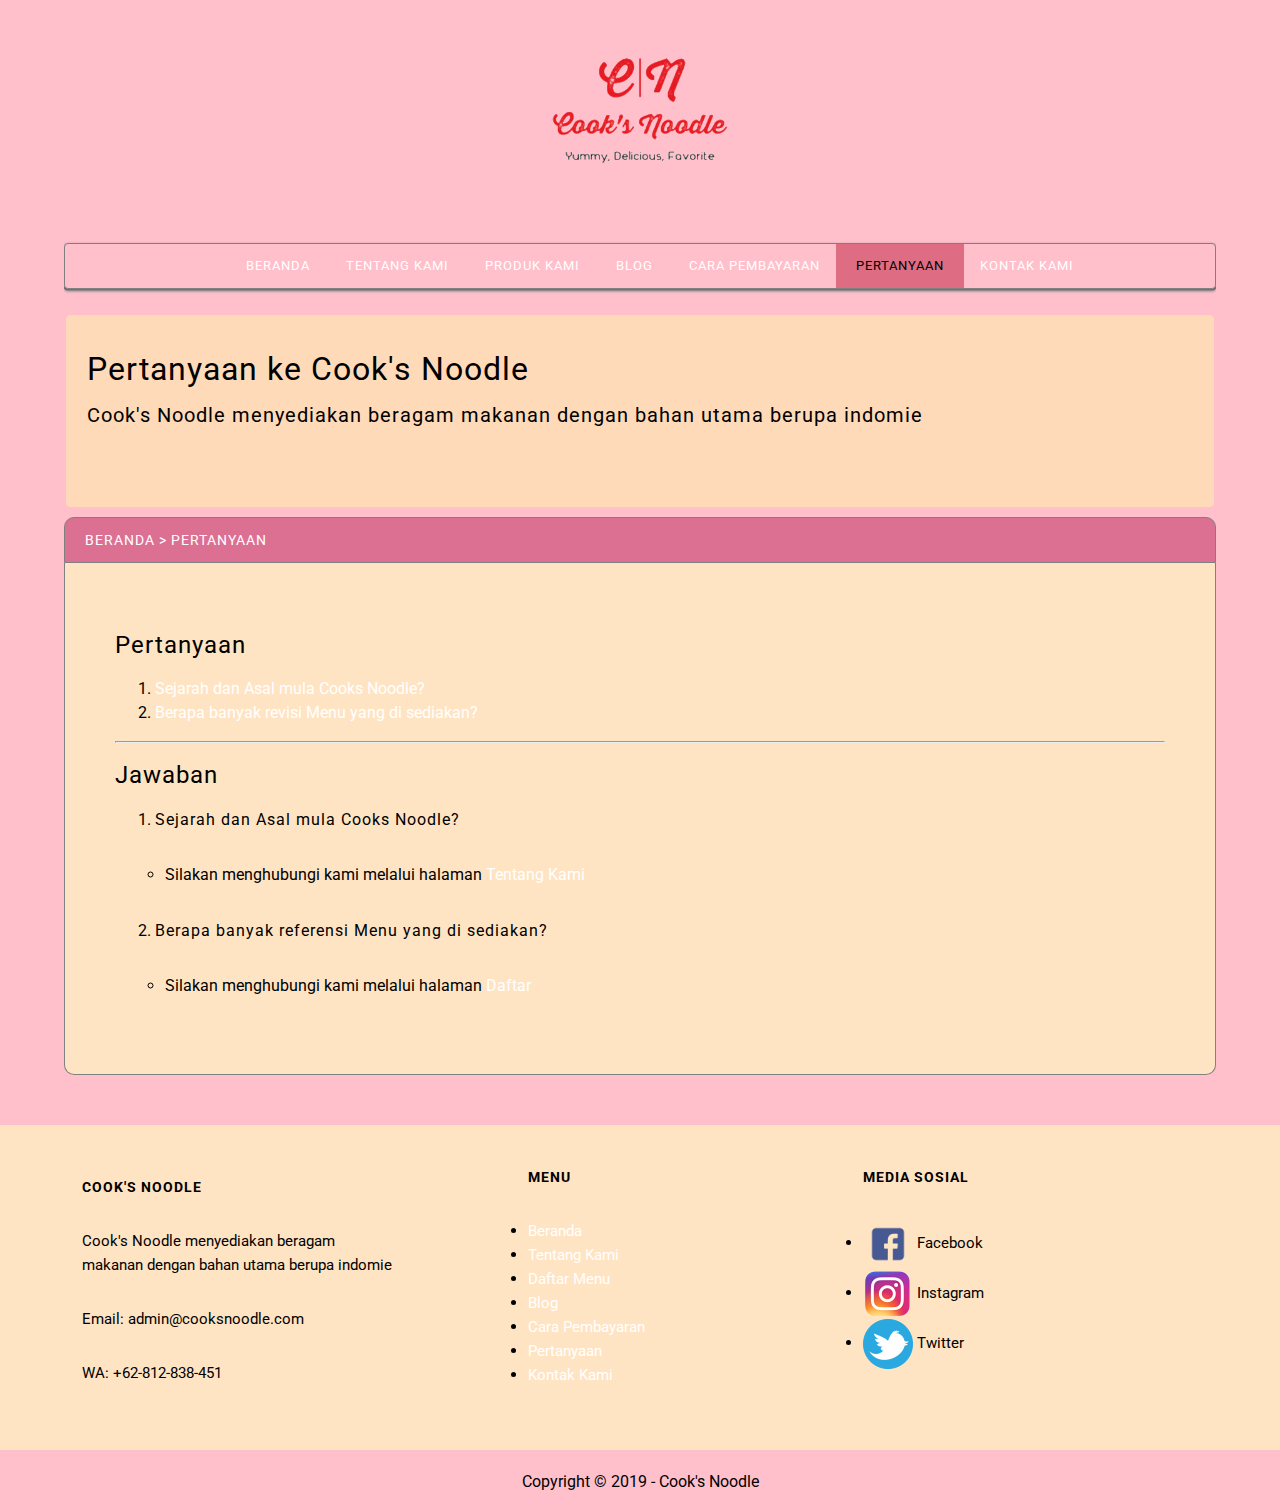
<file: pertanyaan.html>
<!DOCTYPE html>
<html lang="en">
<head>
    <meta charset="UTF-8">
    <meta name="viewport" content="width=device-width, initial-scale=1.0">
    <meta http-equiv="X-UA-Compatible" content="ie=edge">

    <!-- start title-->
    <title>Cook's Noodle</title>
    <!-- End title-->

    <!-- Start Description-->
    <meta type="description" content="cook's noodle">
    <!-- End Description-->

    <!-- Start CSS -->
    <link rel="stylesheet" href="styles/styles.css">
    <!-- End CSS -->
    <!-- css bookstrap -->
    <!-- <link rel="stylesheet" href="https://stackpath.bootstrapcdn.com/bootstrap/4.3.1/css/bootstrap.min.css" integrity="sha384-ggOyR0iXCbMQv3Xipma34MD+dH/1fQ784/j6cY/iJTQUOhcWr7x9JvoRxT2MZw1T" crossorigin="anonymous"> -->
    <!-- css bookstrap -->
    <style>
            body {
                background: pink;
            }
    
            .jumbotron {
                background: peachpuff;
                width: 89.55%;
                height: 150px;
            }
        </style>
    
</head>
<body>
  <!-- Start Logo-->
  <div class="container logo">
    <a href="" title="Cook's Noodle">
        <img src="images/logo-cooks-noodle.png" alt="Logo Cook's Noodle" width="200">
    </a>
</div>
    <!-- End Logo-->

    <!-- Start MEnu Primer-->
    <div class="container menu-primer">
        <ul>
            <li>
                <a href="index.html" title="Beranda" >Beranda</a>
            </li>
            <li>
                <a href="tentang.html" title="Tentang Kami">Tentang Kami</a>
            </li>
            <li>
                <a href="daftar.html" title="Daftar Menu">Produk Kami</a>
            </li>
            <li>
                <a href="blog.html" title="Blog">Blog</a>
            </li>
            <li>
                <a href="pembayaran.html" title="Cara Pembayaran">Cara Pembayaran</a>
            </li>
            <li>
                <a href="pertanyaan.html" title="Pertanyaan" class="active">Pertanyaan</a>
            </li>
            <li>
                <a href="kontak.html" title="Kontak Kami">Kontak Kami</a>
            </li>
        </ul>
    </div>
    <!-- End MEnu Primer-->

    <!-- Start Jumbotron-->
    <div class="container jumbotron">
        <h1>Pertanyaan ke Cook's Noodle</h1>
        <h3>Cook's Noodle menyediakan beragam makanan dengan bahan utama berupa indomie</h3>
    </div>
    <!-- End Jumbotron-->

    <!-- Start Pertanyaan -->
    <div class="container">
        <div class="box-heading">
            <h4>
                <a href="index.html" title="Beranda">Beranda</a>
                > Pertanyaan
            </h4>
        </div>
        <div class="box-isi faq">
            <h2>Pertanyaan</h2>
            <ol>
                <li>
                    <a href="#01" title="Sejarah dan Asal mula Cooks Noodle?">Sejarah dan Asal mula Cooks Noodle?</a>
                </li>
                <li>
                    <a href="#02" title="Berapa banyak revisi Menu yang di sediakan?">Berapa banyak revisi Menu yang di sediakan?</a>
                </li>
            </ol>
            <hr>
            <h2>Jawaban</h2>
            <ol>
                <li>
                    <h4 id="01">Sejarah dan Asal mula Cooks Noodle?</h4>
                    <ul>
                        <li>Silakan menghubungi kami melalui halaman <a href="tentang.html" title="tentang">Tentang Kami</a></li>
                    </ul>
                </li>
                <li>
                    <h4 id="02">Berapa banyak referensi Menu yang di sediakan?</h4>
                    <ul>
                        <li>Silakan menghubungi kami melalui halaman <a href="daftar.html" title="daftar">Daftar</a></li>
                    </ul>
                </li>
            </ol>
        </div>
        </div>
    <!-- Start Pertanyaan -->

       <!-- Start Menu Sekunder-->
       <div class="container-full menu-sekunder bg-blue">
            <div class="container ">
    
                <!-- start cooks noodle -->
                <div class="menu-sekunder-one">
                    <h4>Cook's Noodle</h4>
                    <p>Cook's Noodle menyediakan beragam <br> makanan dengan bahan utama berupa indomie</p>
                    <p>Email: <a href="mailto:admin@cooksnoodle.com" title="admin@cooksnoodle.com">admin@cooksnoodle.com</a></p>
                    <p>WA: <a href="telp:+62-812-838-451" title="telp:+62-812-838-451">+62-812-838-451</a></p>
                </div>    
                <!-- end cooks noodle -->
    
                <!-- start menu -->
                <div class="menu-sekunder-two hide">
                    <h4>Menu</h4>
                    <ul>
                        <li>
                            <a href="index.html" title="Beranda">Beranda</a>
                        </li>
                        <li>
                            <a href="tentang.html" title="Tentang Kami">Tentang Kami</a>
                        </li>
                        <li>
                            <a href="daftar.html" title="Daftar Menu">Daftar Menu</a>
                        </li>
                        <li>
                            <a href="blog.html" title="Blog">Blog</a>
                        </li>
                        <li>
                            <a href="pembayaran.html" title="Cara Pembayaran">Cara Pembayaran</a>
                        </li>
                        <li>
                            <a href="pertanyaan.html" title="Pertanyaan">Pertanyaan</a>
                        </li>
                        <li>
                            <a href="kontak.html" title="Kontak Kami">Kontak Kami</a>
                        </li>
                    </ul>
                </div>
                <!-- end menu -->
                
     <!-- start media sosial -->
     <div class="menu-sekunder-three hide">
        <h4>Media Sosial</h4>
        <ul>
            <li>
                <a href="https://facebook.com/" title="Facebook - Cook's Noodle">
                    <img src="images/face.png" alt="Logo Facebook"> Facebook
                </a>
            </li>
            <li>
                <a href="https://Instagram.com/" title="Instagram - Cook's Noodle">
                    <img src="images/insta.png" alt="Logo Instagram"> Instagram
                </a>
            </li>
            <li>
                <a href="https://Twiter.com/" title="Twiter - Cook's Noodle">
                    <img src="images/twit.png" alt="Logo Twiter"> Twitter
                </a>
            </li>
        </ul>
    </div>
    <!-- end media sosial -->
</div>
</div>
<!-- End Menu Sekunder-->

<!-- Start Copy Right-->
<div class="container-copyright">
<p>Copyright &copy; 2019 - Cook's Noodle</p>
</div>
<!-- End Copy Right-->
</body>
</html>
</file>
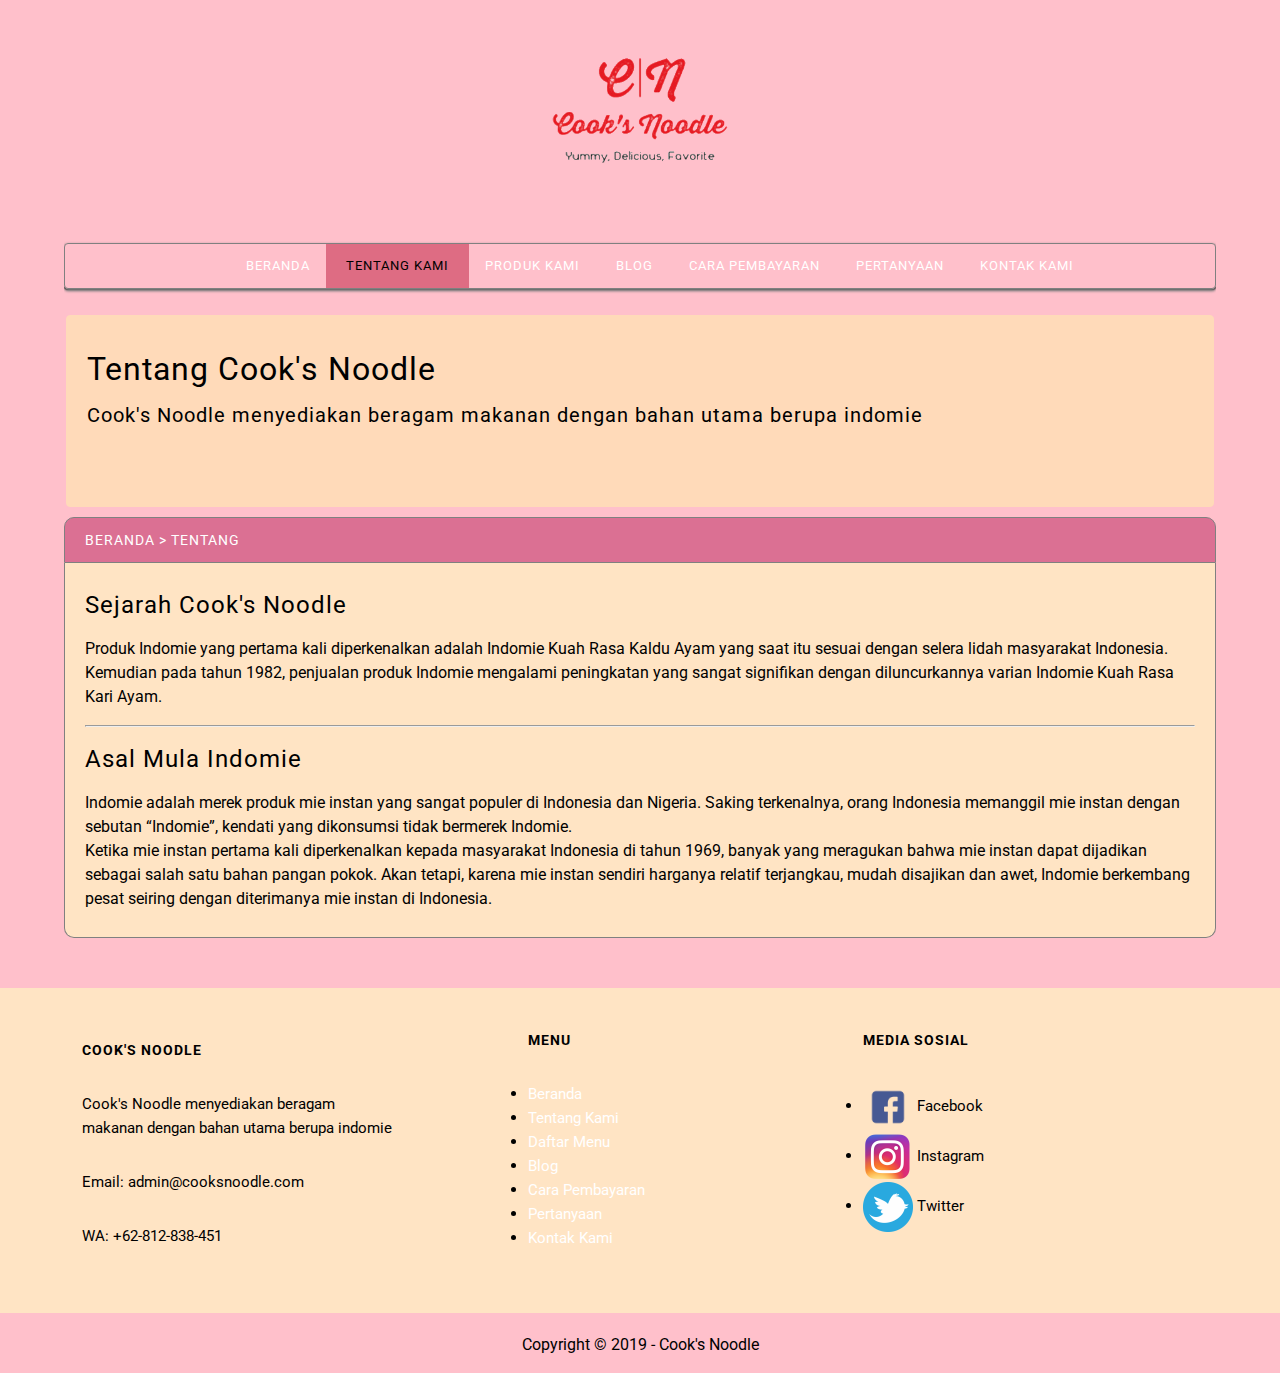
<file: tentang.html>
<!DOCTYPE html>
<html lang="en">
<head>
    <meta charset="UTF-8">
    <meta name="viewport" content="width=device-width, initial-scale=1.0">
    <meta http-equiv="X-UA-Compatible" content="ie=edge">

    <!-- start title-->
    <title>Cook's Noodle</title>
    <!-- End title-->

    <!-- Start Description-->
    <meta type="description" content="cook's noodle">
    <!-- End Description-->

    <!-- Start CSS -->
    <link rel="stylesheet" href="styles/styles.css">
    <!-- End CSS -->
    <!-- css bookstrap -->
    <!-- <link rel="stylesheet" href="https://stackpath.bootstrapcdn.com/bootstrap/4.3.1/css/bootstrap.min.css" integrity="sha384-ggOyR0iXCbMQv3Xipma34MD+dH/1fQ784/j6cY/iJTQUOhcWr7x9JvoRxT2MZw1T" crossorigin="anonymous"> -->
    <!-- css bookstrap -->
    <style>
            body {
                background: pink;
            }
    
            .jumbotron {
                background: peachpuff;
                width: 89.55%;
                height: 150px;
            }
        </style>

</head>
<body>
 <!-- Start Logo-->
 <div class="container logo">
    <a href="" title="Cook's Noodle">
        <img src="images/logo-cooks-noodle.png" alt="Logo Cook's Noodle" width="200">
    </a>
</div>
    <!-- End Logo-->

    <!-- Start MEnu Primer-->
    <div class="container menu-primer">
        <ul>
            <li>
                <a href="index.html" title="Beranda" >Beranda</a>
            </li>
            <li>
                <a href="tentang.html" title="Tentang Kami" class=" active">Tentang Kami</a>
            </li>
            <li>
                <a href="daftar.html" title="Daftar Menu">Produk Kami</a>
            </li>
            <li>
                <a href="blog.html" title="Blog">Blog</a>
            </li>
            <li>
                <a href="pembayaran.html" title="Cara Pembayaran">Cara Pembayaran</a>
            </li>
            <li>
                <a href="pertanyaan.html" title="Pertanyaan">Pertanyaan</a>
            </li>
            <li>
                <a href="kontak.html" title="Kontak Kami">Kontak Kami</a>
            </li>
        </ul>
    </div>
    <!-- End MEnu Primer-->

    <!-- Start Jumbotron-->
    <div class="container jumbotron">
        <h1>Tentang Cook's Noodle</h1>
        <h3>Cook's Noodle menyediakan beragam makanan dengan bahan utama berupa indomie</h3>
    </div>
    <!-- End Jumbotron-->

    <!-- start Tentang -->
    <div class="container">
        <div class="box-heading">
            <h4>
                    <a href="index.html" title="Beranda">Beranda</a>
                    > tentang</h4>
        </div>
        <div class="box-isi">
            <h2>Sejarah Cook's Noodle</h2>
            <p>
                Produk Indomie yang pertama kali diperkenalkan adalah Indomie Kuah Rasa Kaldu Ayam yang saat itu sesuai dengan selera lidah masyarakat Indonesia. 
                <br>Kemudian pada tahun 1982, penjualan produk Indomie mengalami peningkatan yang sangat signifikan dengan diluncurkannya varian Indomie Kuah Rasa Kari Ayam.
            </p>

            <hr>

            <h2>Asal Mula Indomie</h2>
            <p> 
                Indomie adalah merek produk mie instan yang sangat populer di Indonesia dan Nigeria. Saking terkenalnya, orang Indonesia memanggil mie instan dengan sebutan “Indomie”, kendati yang dikonsumsi tidak bermerek Indomie. 
                <br>Ketika mie instan pertama kali diperkenalkan kepada masyarakat Indonesia di tahun 1969, banyak yang meragukan bahwa mie instan dapat dijadikan sebagai salah satu bahan pangan pokok. Akan tetapi, karena mie instan sendiri harganya relatif terjangkau, mudah disajikan dan awet, Indomie berkembang pesat seiring dengan diterimanya mie instan di Indonesia.
            </p>
        </div>
    </div>
    <!-- End Tentang -->

   <!-- Start Menu Sekunder-->
   <div class="container-full menu-sekunder bg-blue">
        <div class="container ">

            <!-- start cooks noodle -->
            <div class="menu-sekunder-one ">
                <h4>Cook's Noodle</h4>
                <p>Cook's Noodle menyediakan beragam <br> makanan dengan bahan utama berupa indomie</p>
                <p>Email: <a href="mailto:admin@cooksnoodle.com" title="admin@cooksnoodle.com">admin@cooksnoodle.com</a></p>
                <p>WA: <a href="telp:+62-812-838-451" title="telp:+62-812-838-451">+62-812-838-451</a></p>
            </div>    
            <!-- end cooks noodle -->

            <!-- start menu -->
            <div class="menu-sekunder-two hide">
                <h4>Menu</h4>
                <ul>
                    <li>
                        <a href="index.html" title="Beranda">Beranda</a>
                    </li>
                    <li>
                        <a href="tentang.html" title="Tentang Kami">Tentang Kami</a>
                    </li>
                    <li>
                        <a href="daftar.html" title="Daftar Menu">Daftar Menu</a>
                    </li>
                    <li>
                        <a href="blog.html" title="Blog">Blog</a>
                    </li>
                    <li>
                        <a href="pembayaran.html" title="Cara Pembayaran">Cara Pembayaran</a>
                    </li>
                    <li>
                        <a href="pertanyaan.html" title="Pertanyaan">Pertanyaan</a>
                    </li>
                    <li>
                        <a href="kontak.html" title="Kontak Kami">Kontak Kami</a>
                    </li>
                </ul>
            </div>
            <!-- end menu -->

            <!-- start media sosial -->
            <div class="menu-sekunder-three hide">
                <h4>Media Sosial</h4>
                <ul>
                    <li>
                        <a href="https://facebook.com/" title="Facebook - Cook's Noodle">
                            <img src="images/face.png" alt="Logo Facebook"> Facebook
                        </a>
                    </li>
                    <li>
                        <a href="https://Instagram.com/" title="Instagram - Cook's Noodle">
                            <img src="images/insta.png" alt="Logo Instagram"> Instagram
                        </a>
                    </li>
                    <li>
                        <a href="https://Twiter.com/" title="Twiter - Cook's Noodle">
                            <img src="images/twit.png" alt="Logo Twiter"> Twitter
                        </a>
                    </li>
                </ul>
            </div>
            <!-- end media sosial -->
        </div>
    </div>
    <!-- End Menu Sekunder-->

    <!-- Start Copy Right-->
    <div class="container-copyright">
        <p>Copyright &copy; 2019 - Cook's Noodle</p>
    </div>
    <!-- End Copy Right-->
</body>
</html>
</file>
<file: styles/styles.css>
/* start font */
@import url('https://fonts.googleapis.com/css?family=Roboto');
@import url('https://code.ionicframework.com/ionicons/2.0.1/css/ionicons.min.css');
@import url('https://fonts.googleapis.com/css?family=Open+Sans:400,800');
@import url('https://code.ionicframework.com/ionicons/2.0.1/css/ionicons.min.css');
@import url('https://fonts.googleapis.com/css?family=Montserrat:700');
/* end font */

/* start body */
body {
    background-color: pink;
    color: black;
    font-size: 16px;
    font-family: roboto, Arial, Helvetica, sans-serif;
    line-height: 1.5em;
    margin: 0;
    padding: 0;
}
/* end body */

/* start debung */
.bg-blue {
    background-color: bisque;
}

.bg-red {
    background-color: #891A0D;
}
/* end debung */

/* start container */
.container {
    margin: 10px auto;
    overflow: auto;
    width: 90%;
}

.full {
    overflow: auto;
    width: 100%;
}

/* end container */

/* start logo */
.logo {
    text-align: center;
}
/* end logo */

/* start menu primer */
a:link {
    text-decoration: none;
}

a {color: white; }
.menu-primer ul {
    border-radius: 4px;
    border: solid 1px grey;
    box-shadow: 
        0 3px 3px -1px grey,
        0 1px 1px 0 black,
        0 1px 3px grey;   
    text-align: center;

}

.menu-primer li {
    display: inline-block;
    margin: 0 -4px;
}


.menu-primer a {
    color: white;
    text-decoration: none;
    font-size: 13px;
    display: inline-block;
    letter-spacing: 1px;
    padding: 10px 20px;
    text-transform: uppercase;
}

.menu-primer a:hover {
    background-color: palevioletred;
    color: white;
    text-decoration: none;
}

.menu-primer .active {
    background-color: #DE6C83;
    color:black;
    text-decoration: none;
}
/* end menu primer */

/* start anchor/ hyperlink /a:link */ 
  
  a:visited {
        color: black;
        text-decoration: none;
  }

  a:hover,
  a:active {
    color:black;
    text-decoration: underline;  
  }
/* end anchor/ hyperlink */

/* start heading */
h1, h2, h3, h4, h5, h6 {
    font-weight: 400;
    letter-spacing: 1px;
}
h1{
    font-size: 28px;
}
h2{
    font-size: 24px;
}
h3{
    font-size: 18px;
}
h4{
    font-size: 16px;
}
h5{
    font-size: 14px;
}
h6{
    font-size: 13px;
}
/* end heading */


/* start jumbotron */
.jumbotron {
    background-color: bisque;
    border: 1px solid peachpuff;
    border-radius: 4px;
    padding: 20px 0;
}

.jumbotron h1 {
    font-size: 32px;
    padding: 0 20px;
}
.jumbotron h3 {
    font-size: 20px;
    padding: 0 20px;
}
/* end jumbotron */

/* start main */
.main-home-one{
    float: left;
    width: 49.5%;
}

.main-home-two {
    float: right;
    width: 49.5%;
}

.main-home-one .box-isi,
.main-home-two .box-isi {
    height: 40%;
    
}


.centertext {
    text-align: center;
}

.main-home-two .box-isi ul {
    list-style-type: none;
}

.main-one {
    float: left;
    overflow: auto;
    width: 74.5%;
}
/* end main */

/* start sidebar */
.sidebar-two {
    float: right;
    overflow: auto;
    width: 25%;
}
/* end sidebar */

/* start box */
.box-heading {
    color: white;
    background-color: palevioletred;
    border: 1px solid gray;
    border-radius: 10px 10px 0 0;
    padding: 10px 20px;
    margin: 0;
    text-transform: uppercase;
}
.box-heading h4 {
    font-size: 14px;
    margin: 0;
}

.box-isi img {
   width: 80%;
}

.box-isi ul {
    padding: 30px;
    padding-bottom: 0;
}

.box-isi {
    min-height: 250px;
    background-color: bisque;
    border: 1px solid gray;
    border-radius: 0 0 10px 10px ;
    border-top: none;
    padding: 10px 20px;
    margin: 0;
}
/* end box */

.faq, .pay, .kont {
    padding: 50px;
}

.faq ul {
    padding: 10px;
}

.pay ul {
    padding: 2px;
}

.kont ul {
    padding: 5px;
}



/* start testimonial */
.testimonial {
    border-left: 4px solid palevioletred;
    margin-left: 30px;
    padding-left: 20px;
}
/* end testimonial */

/* start layanan table */
.layanan-table {
    border: 1px solid palevioletred;
    border-collapse: collapse;
    margin: auto;
    width: 100%;
}
.layanan-table th {
    background-color: bisque;
}
.layanan-table td {
    text-align: center;
}
/* end layanan table */

/* start form */
input[type="text"],
input[type="email"],
textarea {
    font-size: 14px;
    padding: 10px;
}

input::placeholder,
textarea::placeholder {
    color: grey;
    font-weight: 300;
}

input[type="submint"] {
    background-color: aquamarine;
    background-image: linear-gradient(-180deg, pink 0%, white 90%);
    border: 1px solid palevioletred;
    border-radius: 4px;
    color: black;
    font-size: 12px;
    font-weight: bold;
    margin: 5px 0;
    padding: 5px 10px;
    text-transform: uppercase;
    letter-spacing: 1px;
}
/* end form */

/* start contact form */
.contact-form div {
    margin: 20px 0;
}
/* end contact form */

/* start menu sekunder */
.menu-sekunder {
    margin: 50px 0 20px 0;
    padding: 30px 20px;
}
.menu-sekunder-one {
    /* background-color: pink;
    border-bottom: 1px solid white;
    border-top: 1px solid white; */
    overflow: auto;
    padding: 10px 0;
}
.menu-sekunder h4 {
    font-size: 14px;
    text-transform: uppercase;
    margin: 0 auto;
    font-weight: 700;
}
.menu-sekunder ul {
    padding: 0;
}
.menu-sekunder li {
    list-style: disc;  
}
.menu-sekunder li a, 
.menu-sekunder p {
    font-size: 15px;
    margin-top: 30px;
}

.hide ul {
    margin-top: 30px;
}

.menu-sekunder-one,
.menu-sekunder-two,
.menu-sekunder-three {
    float: left;
}
.menu-sekunder-one {
    width: 40%;
}

.menu-sekunder-one a {
    color: black;
}

.menu-sekunder-two,
.menu-sekunder-three {
    width: 30%;
}
.menu-sekunder li img {
    vertical-align: middle;
}
/* end menu sekunder */

/* start copyright */
.copyright p {
    font-size: 15px;
}
/* end copyright */
.snip1566 {
    position: relative;
    display: inline-block;
    margin: 20px;
    width: 15%;
    color: #bbb;
    font-size: 16px;
    box-shadow: none !important;
    -webkit-transform: translateZ(0);
    transform: translateZ(0);
  }
  
  .snip1566 *,
  .snip1566:before,
  .snip1566:after {
    -webkit-box-sizing: border-box;
    box-sizing: border-box;
    -webkit-transition: all 0.3s linear;
    transition: all 0.3s linear;
  }
  
  .snip1566:before,
  .snip1566:after {
    -webkit-box-sizing: border-box;
    box-sizing: border-box;
    border-radius: 50%;
    content: '';
    position: absolute;
    top: 0px;
    bottom: 0px;
    left: 0px;
    right: 0px;
    z-index: -1;
    border: 2px solid #bbb;
    border-color: transparent #bbb;
  }
  
  .snip1566 img {
    max-width: 100%;
    backface-visibility: hidden;
    vertical-align: top;
    border-radius: 50%;
    padding: 10px;
  }
  
  .snip1566 figcaption {
    position: absolute;
    top: 5px;
    bottom: 5px;
    left: 5px;
    right: 5px;
    opacity: 0;
    background-color: rgba(0, 0, 0, 0.9);
    border-radius: 50%;
  }
  
  .snip1566 i {
    position: absolute;
    top: 50%;
    left: 50%;
    -webkit-transform: translate(-50%, -50%);
    transform: translate(-50%, -50%);
    font-size: 4em;
    z-index: 1;
  }
  
  .snip1566 a {
    position: absolute;
    top: 0;
    bottom: 0;
    left: 0;
    right: 0;
    z-index: 1;
  }
  
  .snip1566:hover figcaption,
  .snip1566.hover figcaption {
    opacity: 1;
    -webkit-transform: translateX(0);
    transform: translateX(0);
  }
  
  .snip1566:hover:before,
  .snip1566.hover:before,
  .snip1566:hover:after,
  .snip1566.hover:after {
    border-width: 10px;
  }
  
  .snip1566:hover:before,
  .snip1566.hover:before {
    -webkit-transform: rotate(45deg);
    transform: rotate(45deg);
  }
  
  .snip1566:hover:after,
  .snip1566.hover:after {
    -webkit-transform: rotate(-45deg);
    transform: rotate(-45deg);
  }
/* end hover */

/* start effect */
.effect {
    height: 40%;
    overflow: hidden;
    text-align: center;
}
/* end effect */

.menu-sekunder-three img {
    width: 50px;
    height: 50px;
}

.menu-sekunder-three a {
    color:black;
}

.container-copyright {
    text-align: center;
}

.center-div {
    text-align: center;
}

.snip1567 {
    background-color: #000000;
    box-shadow: 0 0 5px rgba(0, 0, 0, 0.15);
    color: #ffffff;
    display: inline-block;
    font-family: 'Open Sans', Arial, sans-serif;
    font-size: 16px;
    line-height: 1.6em;
    margin: 10px;
    max-width: 30%;
    min-width: 250px;
    overflow: hidden;
    position: relative;
    text-align: left;
    width: 100%;
  }
  
  .snip1567 * {
    -webkit-box-sizing: border-box;
    box-sizing: border-box;
    -webkit-transition: all 0.25s ease;
    transition: all 0.25s ease;
  }
  
  .snip1567 img {
    width: auto;
    object-fit: cover;
    height: 350px;
    opacity: 0.75;
    position: relative;
    vertical-align: top;
  }
  
  .snip1567 figcaption {
    position: absolute;
    top: 0;
    bottom: 0;
    left: 0;
    right: 0;
    z-index: 1;
  }
  
  .snip1567 h3 {
    -webkit-transform: translateY(-100%);
    transform: translateY(-100%);
    background-color: #000000;
    top: 0;
    font-weight: 800;
    letter-spacing: -0.4px;
    margin: 0;
    padding: 10px 20px;
    position: absolute;
    width: 100%;
  }
  
  .snip1567 p {
    position: absolute;
    width: 100%;
    bottom: 0;
    padding: 0px 20px;
    opacity: 0;
    text-align: right;
    -webkit-transition-delay: 0.15s;
    transition-delay: 0.15s;
  }
  
  .snip1567 i {
    position: absolute;
    top: 50%;
    left: 50%;
    font-size: 54px;
    -webkit-transform: translate(-50%, -50%) scale(1);
    transform: translate(-50%, -50%) scale(1);
  }
  
  .snip1567 .hover {
    position: absolute;
    top: 0;
    bottom: 0;
    left: 0;
    right: 0;
    align-items: center;
    background-color: rgba(236, 188, 46, 0.75);
    display: flex;
    font-size: 65px;
    justify-content: center;
    opacity: 0;
  }
  
  .snip1567 a {
    left: 0;
    bottom: 0;
    position: absolute;
    right: 0;
    top: 0;
    z-index: 1;
  }
  
  .snip1567:hover .hover,
  .snip1567.hover .hover {
    opacity: 1;
  }
  
  .snip1567:hover p,
  .snip1567.hover p {
    opacity: 1;
  }
  
  .snip1567:hover h3,
  .snip1567.hover h3 {
    -webkit-transform: translateY(0%);
    transform: translateY(0%);
  }
  
  .snip1567:hover i,
  .snip1567.hover i {
    -webkit-transform: translate(-50%, -50%) scale(0.1);
    transform: translate(-50%, -50%) scale(0.1);
    opacity: 0;
  }

  /* coba */
  figure.snip1440 {
    display: inline-block;
    font-family: 'Montserrat', Arial, sans-serif;
    position: relative;
    overflow: hidden;
    margin: 10px;
    min-width: 230px;
    max-width: 315px;
    width: 100%;
    color: #ffffff;
    font-weight: 700;
    text-align: left;
    text-transform: uppercase;
    line-height: 1.4em;
    background-color: #000000;
  }
  figure.snip1440 * {
    -webkit-box-sizing: padding-box;
    box-sizing: padding-box;
    -webkit-transition: all 0.2s ease-out;
    transition: all 0.2s ease-out;
  }
  figure.snip1440 img {
    max-width: 100%;
    vertical-align: top;
  }
  figure.snip1440 figcaption {
    top: 20px;
    left: 20px;
    padding: 10px 15px;
    position: absolute;
    opacity: 0;
    z-index: 1;
    -webkit-transform: translateX(10%);
    transform: translateX(10%);
  }
  figure.snip1440 h3 {
    letter-spacing: -1px;
    margin: 0;
    font-weight: 600;
  }
  figure.snip1440:after {
    border: 8px solid #ffffff;
    position: absolute;
    content: "";
    display: block;
    top: 50%;
    bottom: 50%;
    left: 20px;
    right: 20px;
    -webkit-transition: all 0.4s ease-in-out;
    transition: all 0.4s ease-in-out;
    opacity: 0;
  }
  figure.snip1440 a {
    left: 0;
    right: 0;
    top: 0;
    bottom: 0;
    position: absolute;
    z-index: 1;
  }
  figure.snip1440:hover img,
  figure.snip1440.hover img {
    opacity: 0.2;
  }
  figure.snip1440:hover figcaption,
  figure.snip1440.hover figcaption {
    -webkit-transform: translateX(0%);
    transform: translateX(0%);
    opacity: 1;
    -webkit-transition-delay: 0.3s;
    transition-delay: 0.3s;
  }
  figure.snip1440:hover:after,
  figure.snip1440.hover:after {
    top: 20px;
    bottom: 20px;
    opacity: 0.9;
  }
  /* coba */
</file>
